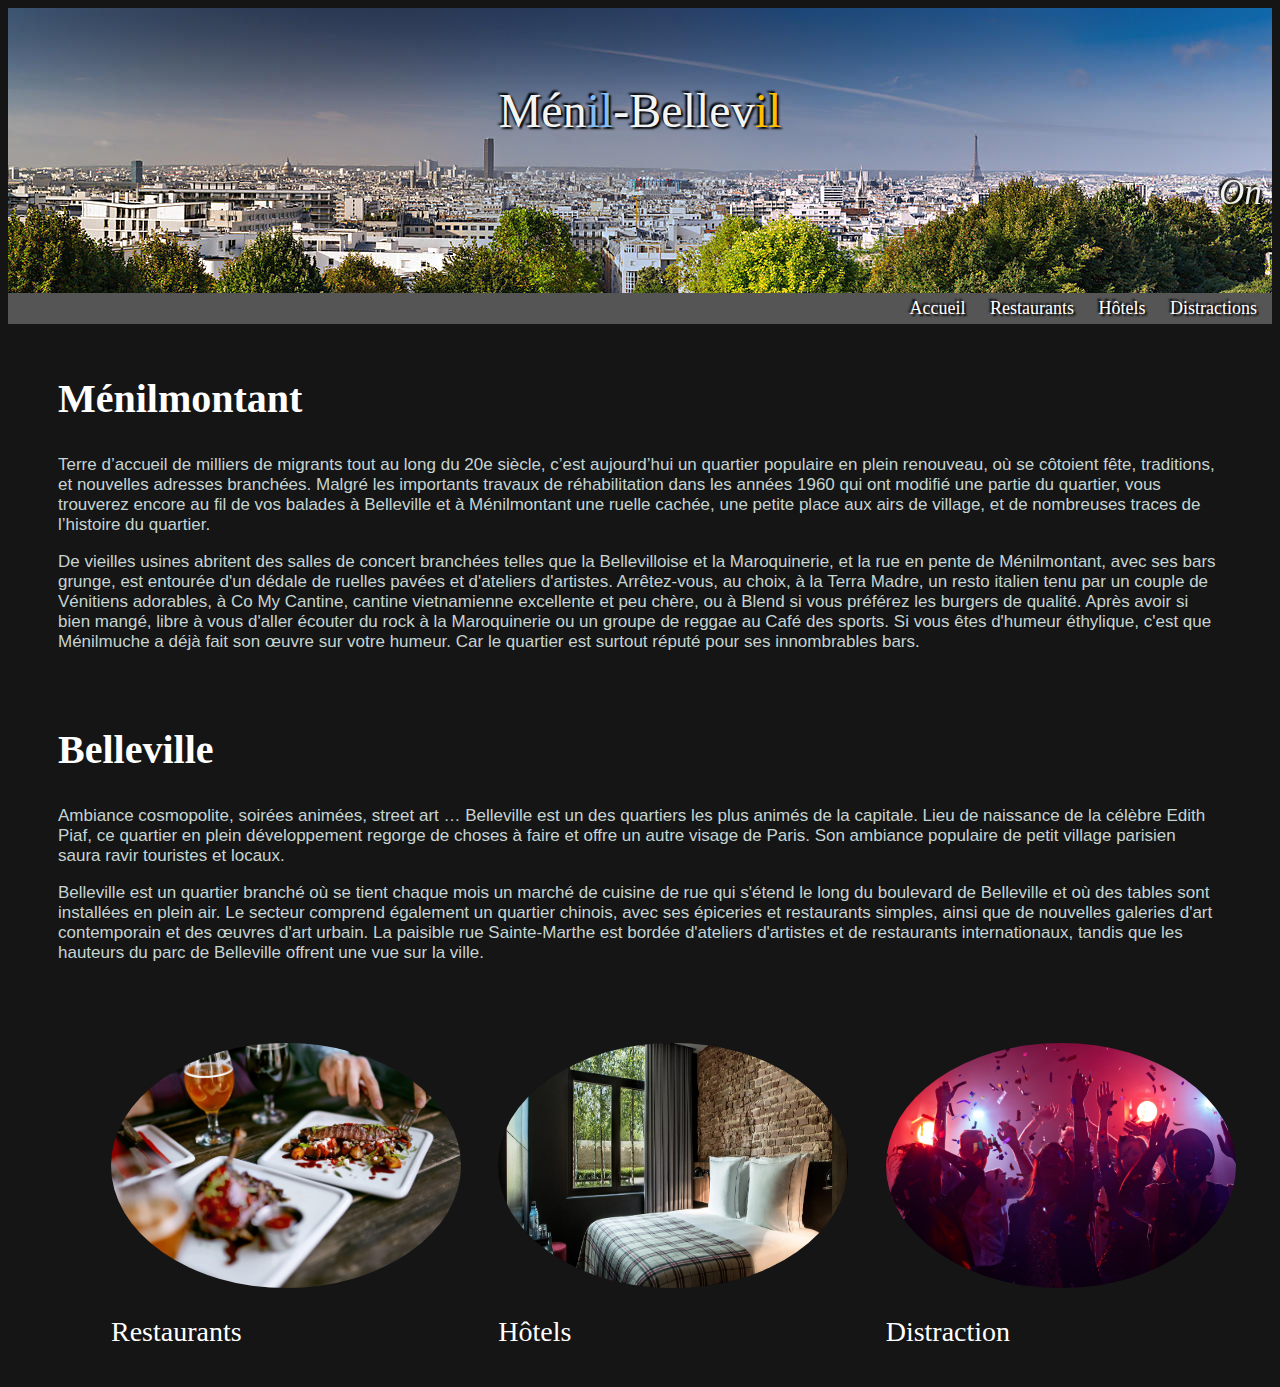
<file: Page_web/index.htm>
<html>

<head>
	<meta charset="utf-8"/>
	<title>Où se rendre sur ménilmontant et belleville</title>
	<link rel="stylesheet" type="text/css" title="design" href="../CSS/design.css" />
</head>


<body>
		<!--En-tête de page-->

	<header>
		<div style="background-image: url('../Image/belv.jpg')">
			<br>
				<p><font size="+4">Mén<font color="#81BEF7">il</font>-Bellev<font color="#FFBF00">il</font></font></p>
		   		<marquee><i><font face="rockwell">On vous souhaite la bienvenue sur le meilleur guide de Ménilmontant et Belleville!</font></i></marquee>

		   		<br><br><br>

		<!--Le Menu Principal-->

     		<font size="+1"> 

				<ul class="nav"><!--
	-->			
					<li><a href="index.html"><font color=white>Accueil</font></a></li><!--
	-->
					<li><a href="resto.html" ><font color=white>Restaurants</font></a></li><!--
	-->
	            	<li><a href="hotel.html"><font color=white>Hôtels</font></a></li><!--
	-->
	            	<li><a href="distraction.html"><font color=white>Distractions</font></a></li><!--
	-->	
				</ul>
			</font>
 		</div>
	</header>

 	<br>

 		<!--Contenu de la page-->

 	<h2>Ménilmontant</h2>

 	<h4>
 	    <p>Terre d’accueil de milliers de migrants tout au long du 20e siècle, c’est aujourd’hui un quartier populaire en plein renouveau, où se côtoient fête, traditions, et nouvelles adresses branchées. Malgré les importants travaux de réhabilitation dans les années 1960 qui ont modifié une partie du quartier, vous trouverez encore au fil de vos balades à Belleville et à Ménilmontant une ruelle cachée, une petite place aux airs de village, et de nombreuses traces de l’histoire du quartier.</p>
 	    <p>De vieilles usines abritent des salles de concert branchées telles que la Bellevilloise et la Maroquinerie, et la rue en pente de Ménilmontant, avec ses bars grunge, est entourée d'un dédale de ruelles pavées et d'ateliers d'artistes. Arrêtez-vous, au choix, à la Terra Madre, un resto italien tenu par un couple de Vénitiens adorables, à Co My Cantine, cantine vietnamienne excellente et peu chère, ou à Blend si vous préférez les burgers de qualité. Après avoir si bien mangé, libre à vous d'aller écouter du rock à la Maroquinerie ou un groupe de reggae au Café des sports. Si vous êtes d'humeur éthylique, c'est que Ménilmuche a déjà fait son œuvre sur votre humeur. Car le quartier est surtout réputé pour ses innombrables bars.</p>
 	</h4>

 	<br>

 	<h2>Belleville</h2>

 	<h4>
 	    <p>Ambiance cosmopolite, soirées animées, street art … Belleville est un des quartiers les plus animés de la capitale. Lieu de naissance de la célèbre Edith Piaf, ce quartier en plein développement regorge de choses à faire et offre un autre visage de Paris. Son ambiance populaire de petit village parisien saura ravir touristes et locaux.</p>
 	    <p>Belleville est un quartier branché où se tient chaque mois un marché de cuisine de rue qui s'étend le long du boulevard de Belleville et où des tables sont installées en plein air. Le secteur comprend également un quartier chinois, avec ses épiceries et restaurants simples, ainsi que de nouvelles galeries d'art contemporain et des œuvres d'art urbain. La paisible rue Sainte-Marthe est bordée d'ateliers d'artistes et de restaurants internationaux, tandis que les hauteurs du parc de Belleville offrent une vue sur la ville.</p>
 	</h4>

    <br><br><br>

 	    <!--Menu principal avec les images-->
 	
	<table class="tabl_accueil" >

		<tr>

			<td>   
				<a href="resto.html" ><img src="../Image/resto.jpg"  title="les restaurants pour se régaler"/><br><h3>Restaurants</h3></a>
            </td>	

			<td >
				<a href="hotel.html" ><img src="../Image/hotel.jpg"  title="les hôtels pour bien dormir"/><br><h3>Hôtels</h3></a>
            </td>	

			<td>
				<a href="distraction.html" ><img src="../Image/discot.jpeg"  title="les lieux de distraction pour s'amuser" /><br><h3>Distraction</h3></a>
			</td>

		</tr>

	</table>


</body>

</html>
</file>
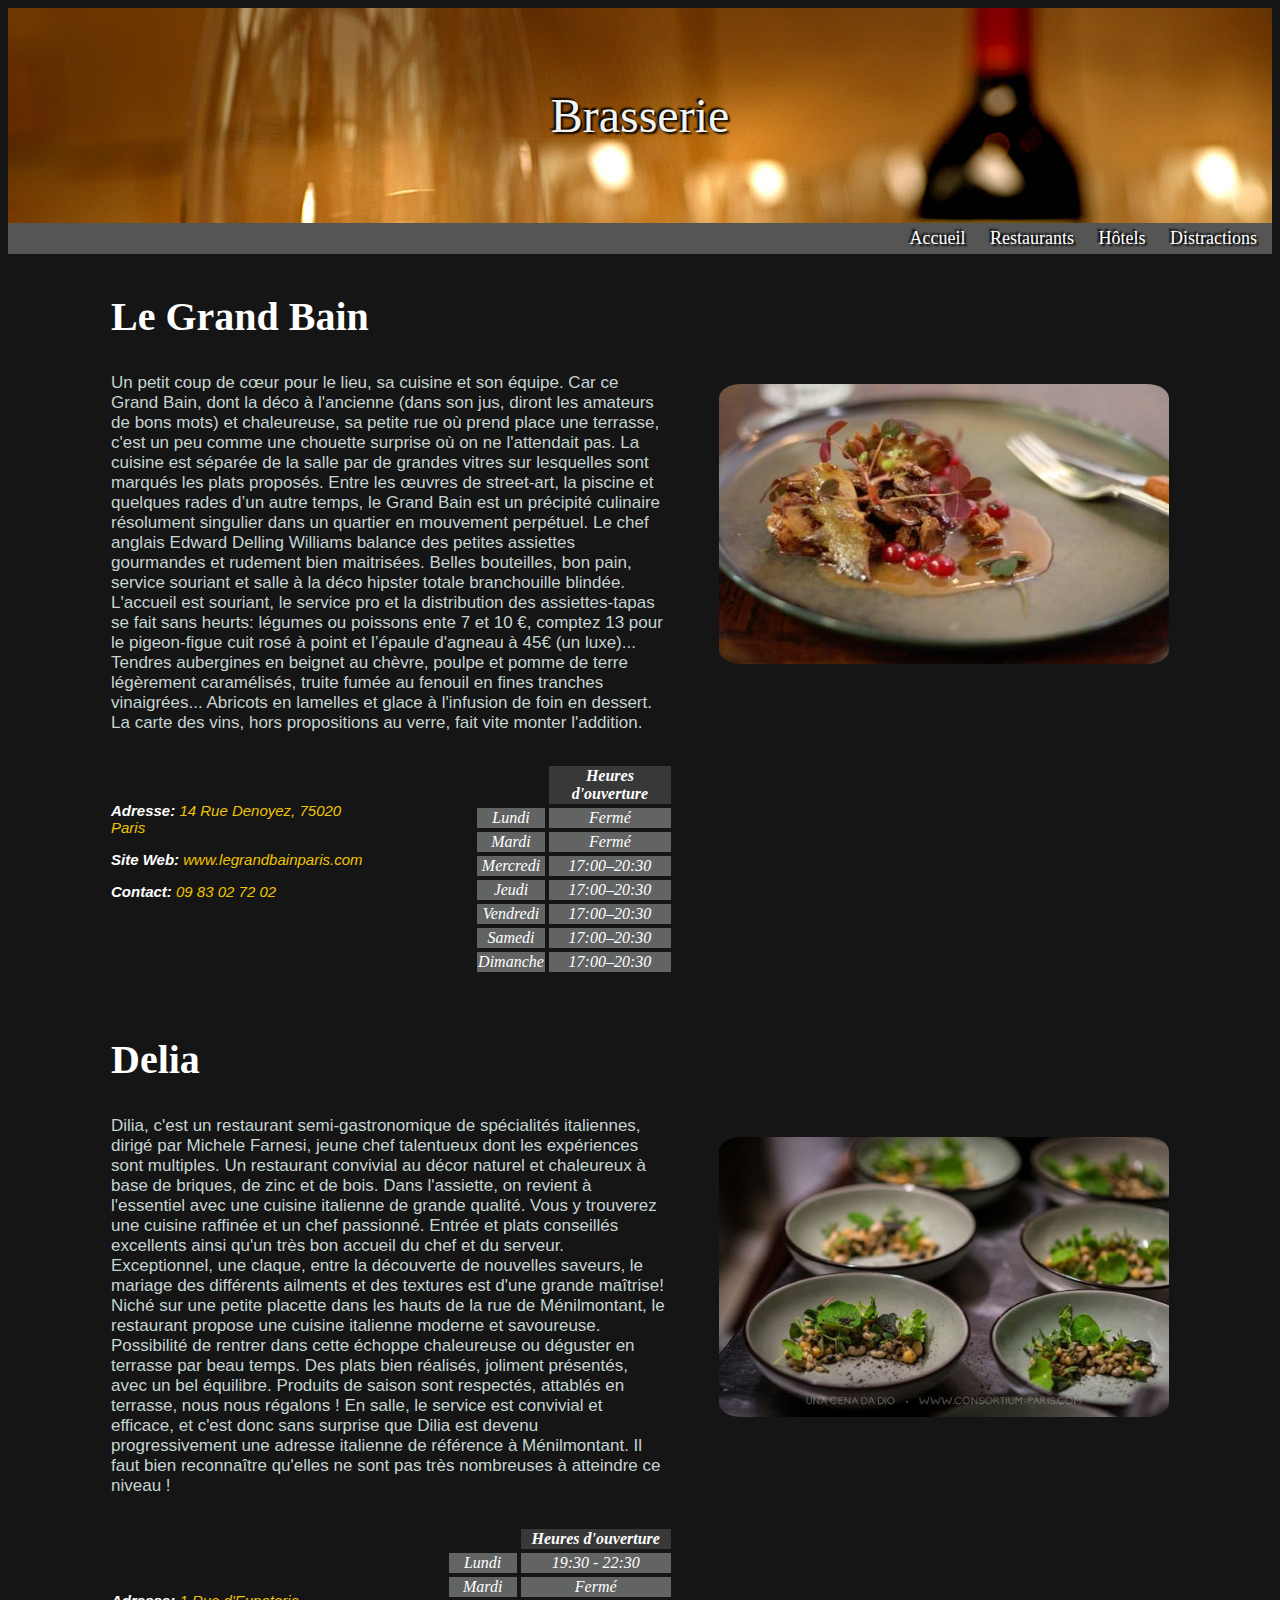
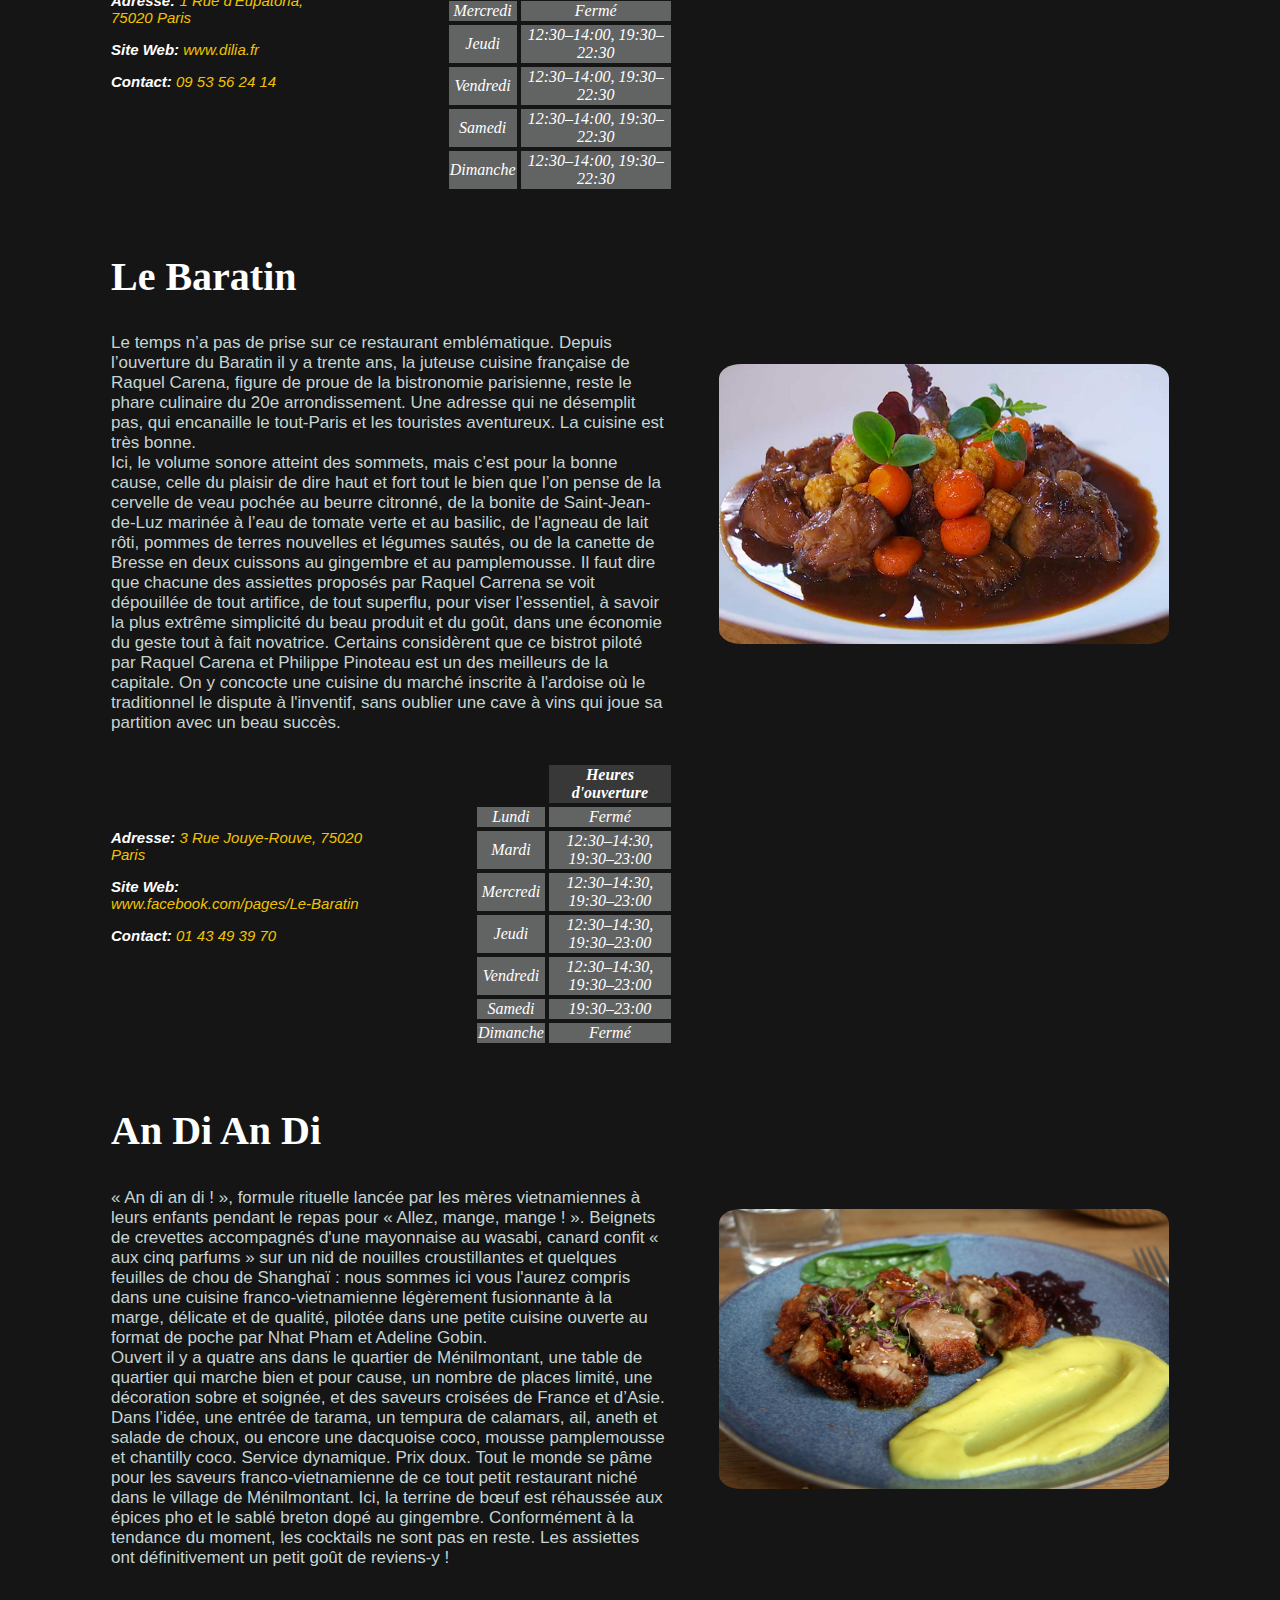
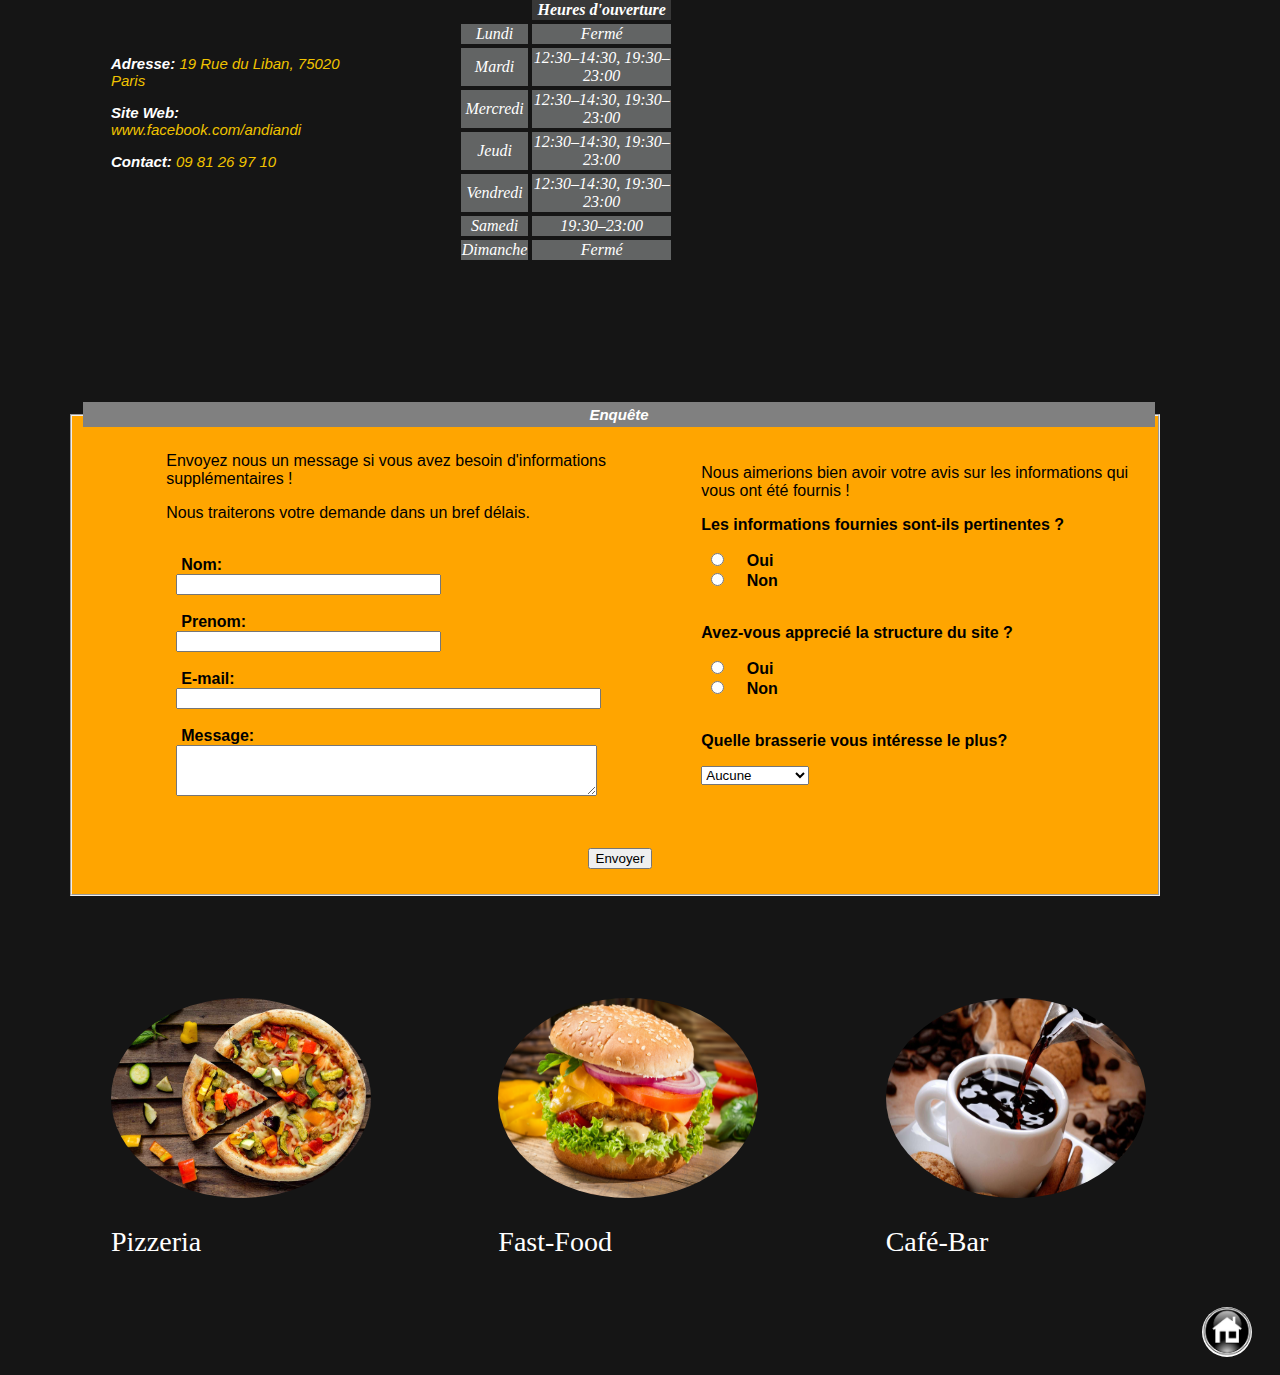
<file: Page_web/brasserie.html>
<html>
	<head>
		<meta charset="utf-8"/>
		<title>les restaurants pour se régaler</title>
		<link rel="stylesheet" type="text/css" title="design" href="../CSS/design.css" />
    <head>

	<body>

		<!--En tête de page-->

		<header>
			<div style="background-image: url('../Image/brasserie.jpg');">
				<br><br>
				<font size="+4" face="ravie">Brasserie</font>

				<br><br><br>
			
		<!--Menu Principal-->

				<font size="+1"> 

					<ul class="nav"><!--
	-->					<li><a href="index.htm"><font color=white>Accueil</font></a></li><!--
	-->
						<li><a href="resto.html" ><font color=white>Restaurants</font></a></li><!--
	-->
	           			 <li><a href="hotel.html"><font color=white>Hôtels</font></a></li><!--
	-->
	            		<li><a href="distraction.html"><font color=white>Distractions</font></a></li><!--
	-->	
					</ul>

				</font>
			</div>
		</header>
		
		<br><br>

		<!--Contenu de la page-->

		<table class="tabl_lieu">

			<tr>
				<td>

		<!--Contenu texte à gauche-->

				<h2>Le Grand Bain</h2>

				<h4>
					<p>Un petit coup de cœur pour le lieu, sa cuisine et son équipe. Car ce Grand Bain, dont la déco à l'ancienne (dans son jus, diront les amateurs de bons mots) et chaleureuse, sa petite rue où prend place une terrasse, c'est un peu comme une chouette surprise où on ne l'attendait pas. La cuisine est séparée de la salle par de grandes vitres sur lesquelles sont marqués les plats proposés. Entre les œuvres de street-art, la piscine et quelques rades d’un autre temps, le Grand Bain est un précipité culinaire résolument singulier dans un quartier en mouvement perpétuel. Le chef anglais Edward Delling Williams balance des petites assiettes gourmandes et rudement bien maitrisées. Belles bouteilles, bon pain, service souriant et salle à la déco hipster totale branchouille blindée. <br>L'accueil est souriant, le service pro et la distribution des assiettes-tapas se fait sans heurts: légumes ou poissons ente 7 et 10 €, comptez 13 pour le pigeon-figue cuit rosé à point et l’épaule d'agneau à 45€ (un luxe)... Tendres aubergines en beignet au chèvre, poulpe et pomme de terre légèrement caramélisés, truite fumée au fenouil en fines tranches vinaigrées... Abricots en lamelles et glace à l'infusion de foin en dessert. La carte des vins, hors propositions au verre, fait vite monter l'addition.</p>
				</h4>

				</td>

				<td>
		<!--Image (allant avec le lieu) à droite-->
					<img src="../Image/bain.jpg">
				</td>

			</tr>

		</table>

		<!--Cordonnées du lieu-->

		<table class="tabl_lieu2">
			<tr>
				<td>
					<h6>
						<p><b>Adresse: </b>
							<a href="https://www.google.fr/maps/place/Le+Grand+Bain/@48.871651,2.378566,15z/data=!4m5!3m4!1s0x0:0xb2912581f39bf13b!8m2!3d48.871651!4d2.378566">
								<font color="#F0C300">14 Rue Denoyez, 75020 Paris</font>
							</a>
						</p>

						<p><b>Site Web: </b>
							<a href="http://www.legrandbainparis.com/fr/">
								<font color="#F0C300">www.legrandbainparis.com</font></a></p>
						<p><b>Contact: </b>
								<font color="#F0C300">09 83 02 72 02</font></p>
						</h6>
				<td>
			
				<td>

		<!--tableau heures d'ouverture-->

					<table  class="tabl_horaire">
						<th>
							<td style="background-color: #383838;">
								<b>Heures d'ouverture</b>
							</td>
						</th>

						<tr>
							<td>Lundi</td>
							<td>Fermé</td>
						</tr>
						<tr>
							<td>Mardi</td>
							<td>Fermé</td>
						</tr>
						<tr>
							<td>Mercredi</td>
							<td>17:00–20:30</td>
						</tr>
						<tr>
							<td>Jeudi</td>
							<td>17:00–20:30</td>
						</tr>
						<tr>
							<td>Vendredi</td>
							<td>17:00–20:30</td>
						</tr>
						<tr>
							<td>Samedi</td>
							<td>17:00–20:30</td>
						</tr>
						<tr>
							<td>Dimanche</td>
							<td>17:00–20:30</td>
						</tr>
					</table>	
				</td>
			</tr>
		</table>

		<br><br><br>

		<!--Contenu texte à gauche-->

		<table class="tabl_lieu">
			<tr>
				<td>

		<h2>Delia</h2>
		<h4><p>Dilia, c'est un restaurant semi-gastronomique de spécialités italiennes, dirigé par Michele Farnesi, jeune chef talentueux dont les expériences sont multiples. Un restaurant convivial au décor naturel et chaleureux à base de briques, de zinc et de bois. Dans l'assiette, on revient à l'essentiel avec une cuisine italienne de grande qualité. Vous y trouverez une cuisine raffinée et un chef passionné. Entrée et plats conseillés excellents ainsi qu'un très bon accueil du chef et du serveur. Exceptionnel, une claque, entre la découverte de nouvelles saveurs, le mariage des différents ailments et des textures est d'une grande maîtrise! <br>Niché sur une petite placette dans les hauts de la rue de Ménilmontant, le restaurant propose une cuisine italienne moderne et savoureuse. Possibilité de rentrer dans cette échoppe chaleureuse ou déguster en terrasse par beau temps. Des plats bien réalisés, joliment présentés, avec un bel équilibre. Produits de saison sont respectés, attablés en terrasse, nous nous régalons ! En salle, le service est convivial et efficace, et c'est donc sans surprise que Dilia est devenu progressivement une adresse italienne de référence à Ménilmontant. Il faut bien reconnaître qu'elles ne sont pas très nombreuses à atteindre ce niveau !</p></h4>

				</td>
				<td>
		<!--Image (allant avec le lieu) à droite-->
					<img src="../Image/delia.jpg"></td>
			</tr>
		</table>

		<!--Cordonnées du lieu-->

		<table class="tabl_lieu2">
			<tr>
					<td>
						<h6>
						<b><p>Adresse: </b><a href="https://www.google.fr/maps/place/Dilia/@48.8686439,2.3862279,15z/data=!4m5!3m4!1s0x0:0xb87672eabf593398!8m2!3d48.8686439!4d2.3862279"><font color="#F0C300">1 Rue d'Eupatoria, 75020 Paris</font></a></p>
						<b><p>Site Web: </b><a href="http://www.dilia.fr/"><font color="#F0C300">www.dilia.fr</font></a></p>
						<b><p>Contact: </b><font color="#F0C300"> 09 53 56 24 14</font></p>
						</h6>
					<td>
			
					<td>

		<!--tableau heures d'ouverture-->

						<table  class="tabl_horaire">
							<th>
								<td style="background-color: #383838;"><b>Heures d'ouverture</font></td>
							</th>
							<tr>
								<td>Lundi</td>
								<td>19:30 - 22:30</td>
							</tr>
							<tr>
								<td>Mardi</td>
								<td>Fermé</td>
							</tr>
							<tr>
								<td>Mercredi</td>
								<td>Fermé</td>
							</tr>
							<tr>
								<td>Jeudi</td>
								<td>12:30–14:00, 19:30–22:30</td>
							</tr>
							<tr>
								<td>Vendredi</td>
								<td>12:30–14:00, 19:30–22:30</td>
							</tr>
							<tr>
								<td>Samedi</td>
								<td>12:30–14:00, 19:30–22:30</td>
							</tr>
							<tr>
								<td>Dimanche</td>
								<td>12:30–14:00, 19:30–22:30</td>
							</tr>
						</table>	
					</td>
			</tr>
		</table>


		<br><br><br>

		<!--Contenu texte à gauche-->

		<table class="tabl_lieu">
			<tr>
				<td>

		<h2>Le Baratin</h2>
		<h4><p>Le temps n’a pas de prise sur ce restaurant emblématique. Depuis l’ouverture du Baratin il y a trente ans, la juteuse cuisine française de Raquel Carena, figure de proue de la bistronomie parisienne, reste le phare culinaire du 20e arrondissement. Une adresse qui ne désemplit pas, qui encanaille le tout-Paris et les touristes aventureux. La cuisine est très bonne. <br>Ici, le volume sonore atteint des sommets, mais c’est pour la bonne cause, celle du plaisir de dire haut et fort tout le bien que l’on pense de la cervelle de veau pochée au beurre citronné, de la bonite de Saint-Jean-de-Luz marinée à l’eau de tomate verte et au basilic, de l'agneau de lait rôti, pommes de terres nouvelles et légumes sautés, ou de la canette de Bresse en deux cuissons au gingembre et au pamplemousse. Il faut dire que chacune des assiettes proposés par Raquel Carrena se voit dépouillée de tout artifice, de tout superflu, pour viser l’essentiel, à savoir la plus extrême simplicité du beau produit et du goût, dans une économie du geste tout à fait novatrice. Certains considèrent que ce bistrot piloté par Raquel Carena et Philippe Pinoteau est un des meilleurs de la capitale. On y concocte une cuisine du marché inscrite à l'ardoise où le traditionnel le dispute à l'inventif, sans oublier une cave à vins qui joue sa partition avec un beau succès.</p></h4>

				</td>
				<td>
		<!--Image (allant avec le lieu) à droite-->
					<img src="../Image/baratin.jpg"></td>
			</tr>
		</table>

		<!--Cordonnées du lieu-->

		<table class="tabl_lieu2">
			<tr>
					<td>
						<h6>
						<b><p>Adresse: </b><a href="https://www.google.fr/search?sxsrf=ALeKk00HecVe5_T0o2L3NBzcBorBnGoteQ:1606587950007&source=hp&ei=KJbCX7SVIc2IabGBr8AL&q=le%20baratin%20restaurant&oq=le+barat&gs_lcp=[base64]&sclient=psy-ab&tbs=lf:1,lf_ui:9&tbm=lcl&rflfq=1&num=10&rldimm=5887751861485103404&lqi=ChVsZSBiYXJhdGluIHJlc3RhdXJhbnRaLgoVbGUgYmFyYXRpbiByZXN0YXVyYW50IhVsZSBiYXJhdGluIHJlc3RhdXJhbnQ&phdesc=hNZZeTLB28M&ved=2ahUKEwiAm73A7qXtAhWFyYUKHRJdAdAQvS4wBnoECAIQOw&rlst=f"><font color="#F0C300">3 Rue Jouye-Rouve, 75020 Paris</font></a></p>
						<b><p>Site Web: </b><a href="https://www.facebook.com/pages/Le-Baratin/118462868221588"><font color="#F0C300">www.facebook.com/pages/Le-Baratin</font></a></p>
						<b><p>Contact: </b><font color="#F0C300">01 43 49 39 70</font></p>
						</h6>
					<td>
			
					<td>

		<!--tableau heures d'ouverture-->

						<table  class="tabl_horaire">
							<th>
								<td style="background-color: #383838;"><b>Heures d'ouverture</font></td>
							</th>
							<tr>
								<td>Lundi</td>
								<td>Fermé</td>
							</tr>
							<tr>
								<td>Mardi</td>
								<td>12:30–14:30, 19:30–23:00</td>
							</tr>
							<tr>
								<td>Mercredi</td>
								<td>12:30–14:30, 19:30–23:00</td>
							</tr>
							<tr>
								<td>Jeudi</td>
								<td>12:30–14:30, 19:30–23:00</td>
							</tr>
							<tr>
								<td>Vendredi</td>
								<td>12:30–14:30, 19:30–23:00</td>
							</tr>
							<tr>
								<td>Samedi</td>
								<td>19:30–23:00</td>
							</tr>
							<tr>
								<td>Dimanche</td>
								<td>Fermé</td>
							</tr>
						</table>	
					</td>
			</tr>
		</table>

		<br><br><br>

		<!--Contenu texte à gauche-->

	<table class="tabl_lieu">
			<tr>
				<td>

		<h2>An Di An Di</h2>
		<h4><p>« An di an di ! », formule rituelle lancée par les mères vietnamiennes à leurs enfants pendant le repas pour « Allez, mange, mange ! ». Beignets de crevettes accompagnés d'une mayonnaise au wasabi, canard confit « aux cinq parfums » sur un nid de nouilles croustillantes et quelques feuilles de chou de Shanghaï : nous sommes ici vous l'aurez compris dans une cuisine franco-vietnamienne légèrement fusionnante à la marge, délicate et de qualité, pilotée dans une petite cuisine ouverte au format de poche par Nhat Pham et Adeline Gobin.<br>Ouvert il y a quatre ans dans le quartier de Ménilmontant, une table de quartier qui marche bien et pour cause, un nombre de places limité, une décoration sobre et soignée, et des saveurs croisées de France et d’Asie. Dans l’idée, une entrée de tarama, un tempura de calamars, ail, aneth et salade de choux, ou encore une dacquoise coco, mousse pamplemousse et chantilly coco. Service dynamique. Prix doux. Tout le monde se pâme pour les saveurs franco-vietnamienne de ce tout petit restaurant niché dans le village de Ménilmontant. Ici, la terrine de bœuf est réhaussée aux épices pho et le sablé breton dopé au gingembre. Conformément à la tendance du moment, les cocktails ne sont pas en reste.  Les assiettes ont définitivement un petit goût de reviens-y !</p></h4>

				</td>
				<td>
		<!--Image (allant avec le lieu) à droite-->
					<img src="../Image/andi.jpg"></td>
			</tr>
		</table>

		<!--Cordonnées du lieu-->

		<table class="tabl_lieu2">
			<tr>
					<td>
						<h6>
						<b><p>Adresse: </b><a href="https://www.google.fr/maps/place/An+Di+An+Di/@48.8686741,2.3853775,15z/data=!4m2!3m1!1s0x0:0xab3f50de5d42e76?sa=X&ved=2ahUKEwjSwJ7W-KXtAhW18uAKHUZ2ACAQ_BIwCnoECBEQBQ"><font color="#F0C300">19 Rue du Liban, 75020 Paris</font></a></p>
						<b><p>Site Web: </b><a href="https://www.facebook.com/andiandi.restaurant/"><font color="#F0C300">www.facebook.com/andiandi</font></a></p>
						<b><p>Contact: </b><font color="#F0C300">09 81 26 97 10</font></p>
						</h6>
					<td>
			
					<td>

		<!--tableau heures d'ouverture-->

						<table  class="tabl_horaire">
							<th>
								<td style="background-color: #383838;"><b>Heures d'ouverture</font></td>
							</th>
							<tr>
								<td>Lundi</td>
								<td>Fermé</td>
							</tr>
							<tr>
								<td>Mardi</td>
								<td>12:30–14:30, 19:30–23:00</td>
							</tr>
							<tr>
								<td>Mercredi</td>
								<td>12:30–14:30, 19:30–23:00</td>
							</tr>
							<tr>
								<td>Jeudi</td>
								<td>12:30–14:30, 19:30–23:00</td>
							</tr>
							<tr>
								<td>Vendredi</td>
								<td>12:30–14:30, 19:30–23:00</td>
							</tr>
							<tr>
								<td>Samedi</td>
								<td>19:30–23:00</td>
							</tr>
							<tr>
								<td>Dimanche</td>
								<td>Fermé</td>
							</tr>
							
						</table>	
					</td>
			</tr>
		</table>


		<br><br><br><br><br>

		<!--formulaire enquête-->

		
   					 <h6>
						<form name="formulaire" action="mailto:alphabalde0102@gmail.com" method="POST"  enctype="text/plain">
							<fieldset>

								<legend>Enquête</legend><br>

								<table class="tabl_formu">
									<tr>
										<td>
											<p>Envoyez nous un message si vous avez besoin d'informations supplémentaires !</p>
											<p>Nous traiterons votre demande dans un bref délais.</p><br>
			
											<section>
												<label for="nom">Nom:</label><div>
												<input type="text" name="nom" size="30">
											</section>

											<br>
			
											<section> 
												<label for="prenom">Prenom:</label><div>
												<input type="text" name="prenom" size="30" >
											</section>

											<br>
								
											<section> 
												<label for="email">E-mail:</label><div>
												<input type="text" name="email" size="50">
											</section>

											<br>
					
											<section> 
												<label for="message">Message:</label><div>
												<textarea type="text" name="message" rows="3" cols="50" size="500"></textarea> 
											</section>
				
										</td>

										<td>

											<p>Nous aimerions bien avoir votre avis sur les informations qui vous ont été fournis !</p>

				  							<section>
		       									<p><b>Les informations fournies sont-ils pertinentes ?</b></p>
		        								<input type="radio" name="pertinence" value="oui">
		        								<label for="oui">Oui</label>
		     								</section>
		     								
		     				 				<section>
		     	 								<input type="radio" name="pertinence"  value="non">
		       									<label for="non">Non</label>
		       								</section>
		     	 
		       								<br>

		       								<section>
		       									<p><b>Avez-vous apprecié la structure du site ?</b></p>
		        								<input type="radio" name="structure" value="oui">
		        								<label for="oui">Oui</label>
		     								</section>
		     								
		     							    <section>
		     	 								<input type="radio" name="structure"  value="non">
		       		 							<label for="non">Non</label>
		       								</section>
		       								<br>
		       	
		          							<p><b>Quelle brasserie vous intéresse le plus?</b></p>

		          							<select>
		          								<option>Aucune</option>
		          								<option>Le Grand Bain</option>
		          								<option>Delia</option>
		          								<option>Le Baratin</option>
		          								<option>An Di An Di</option>
		          							</select>
        	
     	 								</td>
     	 							</tr>
     	 						</table>
											<br><br>
											<p align="center"><input type="submit" value="Envoyer"></p>

							</fieldset>

						</form>

					</h6>

		<br><br><br>

		<!--Menu Restaurant avec les images-->

		<table class="tabl_resto">

			<tr>

		 		<td>
					<a href="Pizzeria.html"><img src="../Image/pizzeria.jpg" /><br><h3>Pizzeria</h3></a>
				</td>

				<td>
					<a href="fastfood.html"><img src="../Image/food.jpg" /><br><h3>Fast-Food</h3></a>
				</td>
	
				<td >
					<a href="cafe.html"><img src="../Image/cafes.jpg"/><br><h3>Café-Bar</h3></a>	
		 		</td>
		 		
			</tr>

		</table>

		<br>

		<!--Pied de page "Accueil"--->
				
				<footer><a href="index.htm"><img src="../Image/accueil.jpg"/></a></footer>
	</body>
</html>
</file>
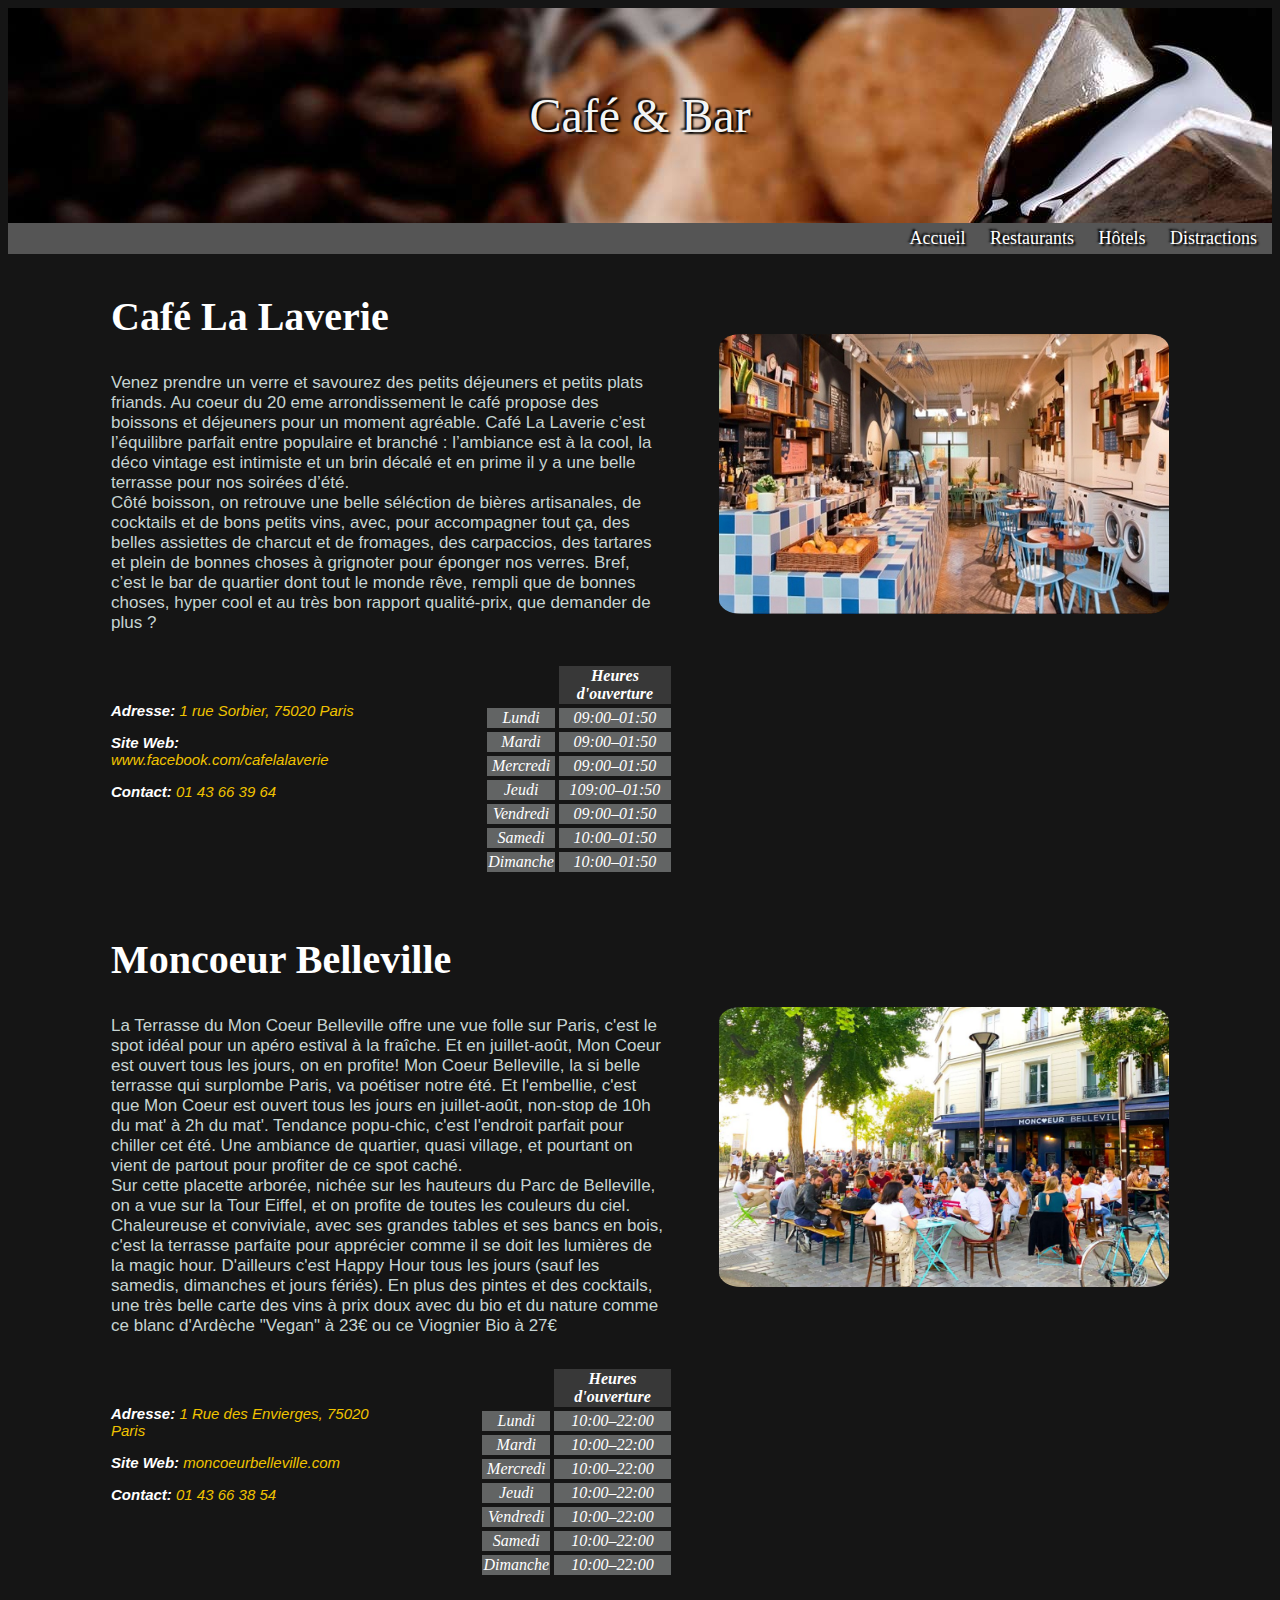
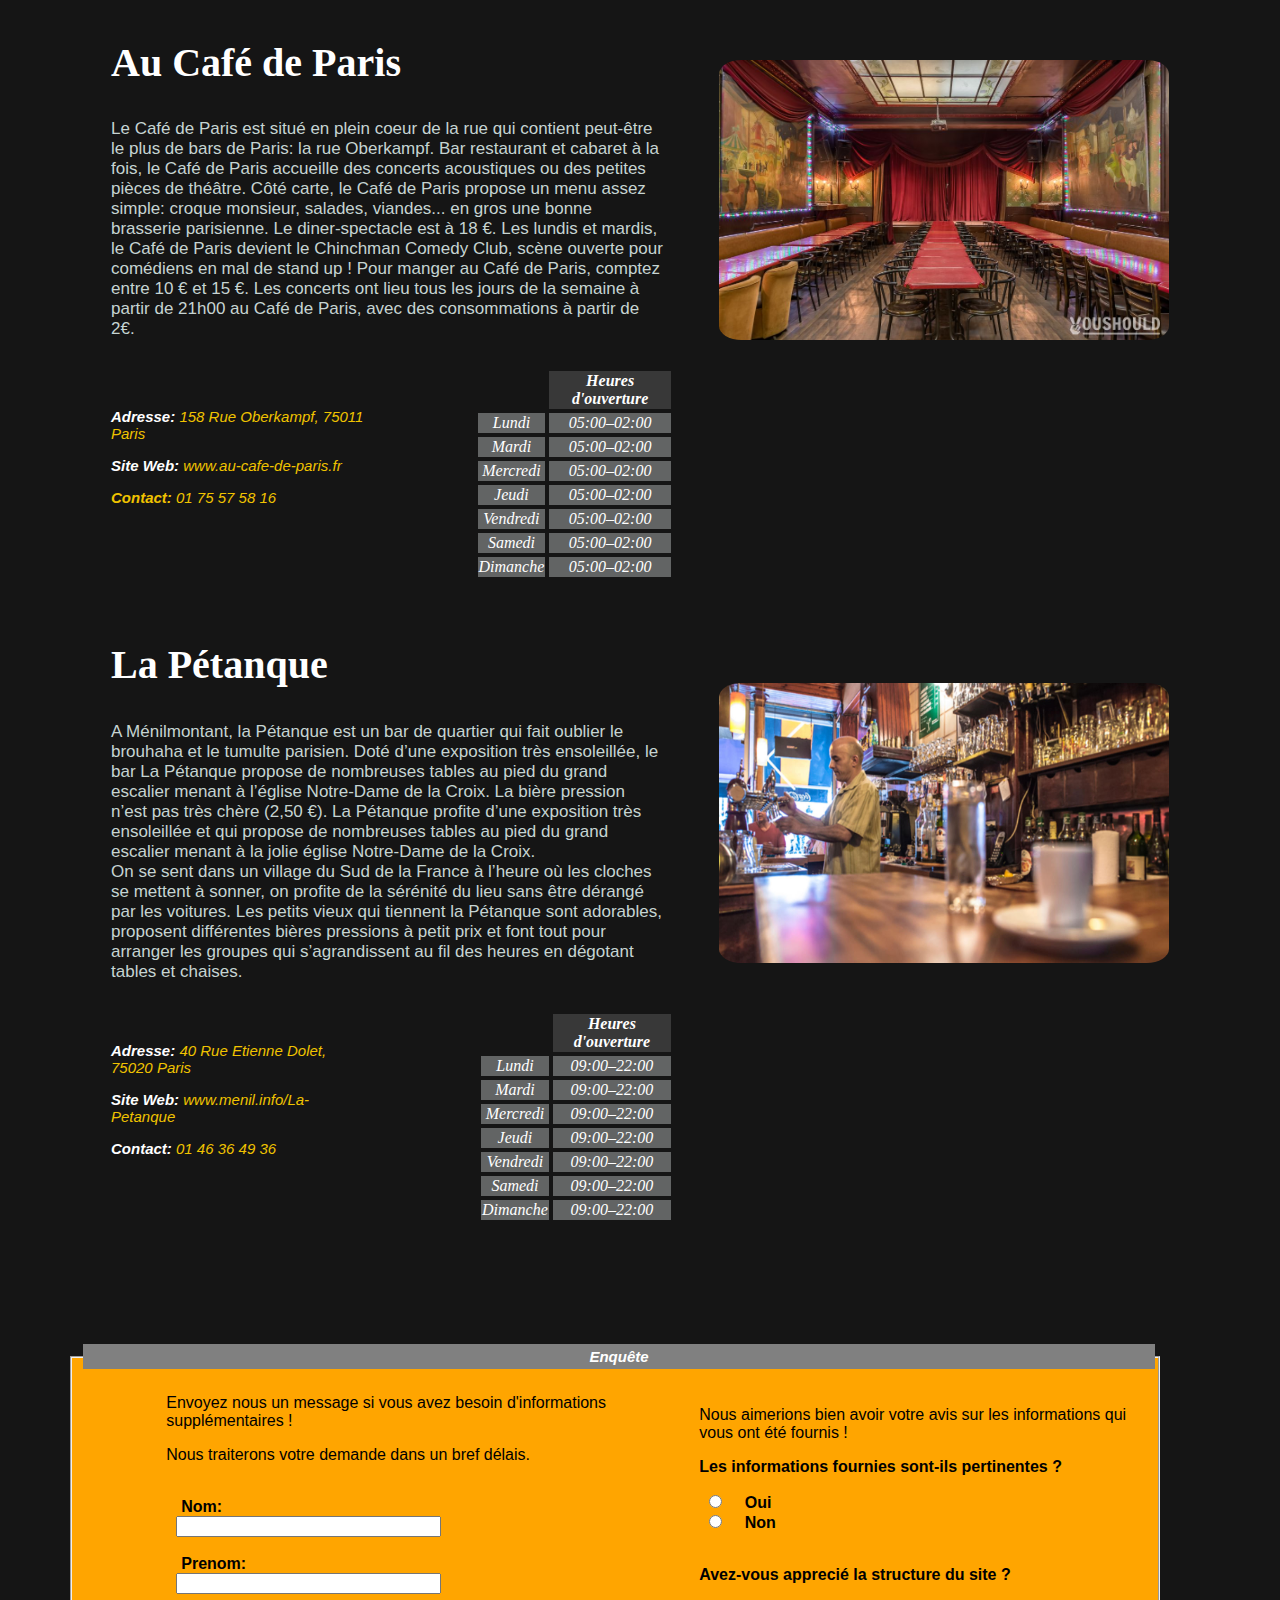
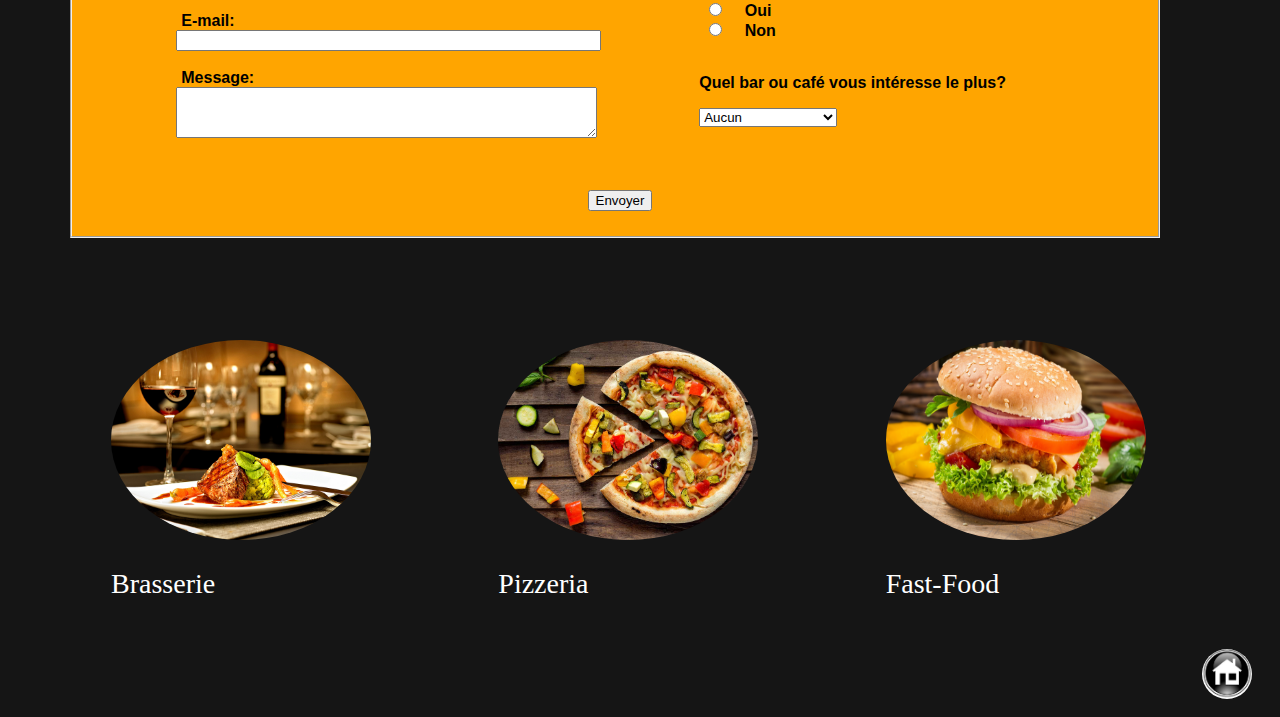
<file: Page_web/cafe.html>
<html>
	<head><meta charset="utf-8"/>
		<title>les restaurants pour se régaler</title>
			<link rel="stylesheet" type="text/css" title="design" href="../CSS/design.css" />
    <head>

	<body>
		<header><div style="background-image: url('../Image/cafes.jpg');">
			<br><br><font size="+4" face="ravie">Café & Bar</font>

			<br><br><br>
			
			<font size="+1"> 

				<ul class="nav"><!--
	-->			<li><a href="index.htm"><font color=white>Accueil</font></a></li><!--
	-->
				<li><a href="resto.html" ><font color=white>Restaurants</font></a></li><!--
	-->
	            <li><a href="hotel.html"><font color=white>Hôtels</font></a></li><!--
	-->
	            <li><a href="distraction.html"><font color=white>Distractions</font></a></li><!--
	-->	
				</ul>
			</font>
		</header>
		
		<br><br>


		<table class="tabl_lieu">
			<tr>
				<td>

		<h2>Café La Laverie</h2>
		<h4><p>Venez prendre un verre et savourez des petits déjeuners et petits plats friands. Au coeur du 20 eme arrondissement le café propose des boissons et déjeuners pour un moment agréable. Café La Laverie c’est l’équilibre parfait entre populaire et branché : l’ambiance est à la cool, la déco vintage est intimiste et un brin décalé et en prime il y a une belle terrasse pour nos soirées d’été.<br> Côté boisson, on retrouve une belle séléction de bières artisanales, de cocktails et de bons petits vins, avec, pour accompagner tout ça, des belles assiettes de charcut et de fromages, des carpaccios, des tartares et plein de bonnes choses à grignoter pour éponger nos verres. Bref, c’est le bar de quartier dont tout le monde rêve, rempli que de bonnes choses, hyper cool et au très bon rapport qualité-prix, que demander de plus ?</p></h4>

				</td>
				<td><img src="../Image/laverie.jpg"></td>
			</tr>
		</table>

		<table class="tabl_lieu2">
			<tr>
					<td>
						<h6>
						<b><p>Adresse: </b><a href="https://www.google.fr/maps/place/Caf%C3%A9+La+Laverie/@48.8686813,2.3900648,15z/data=!4m5!3m4!1s0x0:0xc6acabfaf03173ff!8m2!3d48.8686813!4d2.3900648"><font color="#F0C300">1 rue Sorbier, 75020 Paris</font></a></p>
						<b><p>Site Web: </b><a href="https://www.facebook.com/cafelalaverie/"><font color="#F0C300">www.facebook.com/cafelalaverie</font></a></p>
						<b><p>Contact: </b><font color="#F0C300">01 43 66 39 64</font></p>
						</h6>
					<td>
			
					<td>
						<table  class="tabl_horaire">
							<th>
								<td style="background-color: #383838;"><b>Heures d'ouverture</font></td>
							</th>
							<tr>
								<td>Lundi</td>
								<td>09:00–01:50</td>
							</tr>
							<tr>
								<td>Mardi</td>
								<td>09:00–01:50</td>
							</tr>
							<tr>
								<td>Mercredi</td>
								<td>09:00–01:50</td>
							</tr>
							<tr>
								<td>Jeudi</td>
								<td>109:00–01:50</td>
							</tr>
							<tr>
								<td>Vendredi</td>
								<td>09:00–01:50</td>
							</tr>
							<tr>
								<td>Samedi</td>
								<td>10:00–01:50</td>
							</tr>
							<tr>
								<td>Dimanche</td>
								<td>10:00–01:50</td>
							</tr>
						</table>	
					</td>
			</tr>
		</table>

		<br><br><br>



		

		<table class="tabl_lieu">
			<tr>
				<td>

		<h2>Moncoeur Belleville</h2>
		<h4><p>La Terrasse du Mon Coeur Belleville offre une vue folle sur Paris, c'est le spot idéal pour un apéro estival à la fraîche. Et en juillet-août, Mon Coeur est ouvert tous les jours, on en profite! Mon Coeur Belleville, la si belle terrasse qui surplombe Paris, va poétiser notre été. Et l'embellie, c'est que Mon Coeur est ouvert tous les jours en juillet-août, non-stop de 10h du mat' à 2h du mat'. Tendance popu-chic, c'est l'endroit parfait pour chiller cet été. Une ambiance de quartier, quasi village, et pourtant on vient de partout pour profiter de ce spot caché. <br>
		Sur cette placette arborée, nichée sur les hauteurs du Parc de Belleville, on a vue sur la Tour Eiffel, et on profite de toutes les couleurs du ciel. Chaleureuse et conviviale, avec ses grandes tables et ses bancs en bois, c'est la terrasse parfaite pour apprécier comme il se doit les lumières de la magic hour. D'ailleurs c'est Happy Hour tous les jours (sauf les samedis, dimanches et jours fériés). En plus des pintes et des cocktails, une très belle carte des vins à prix doux avec du bio et du nature comme ce blanc d'Ardèche "Vegan" à 23€ ou ce Viognier Bio à 27€</p></h4>

				</td>
				<td><img src="../Image/moncoeur.jpg"></td>
			</tr>
		</table>

		<table class="tabl_lieu2">
			<tr>
					<td>
						<h6>
						<b><p>Adresse: </b><a href="https://www.google.fr/maps/place/Moncoeur+Belleville/@48.8716439,2.3858482,15z/data=!4m5!3m4!1s0x0:0xcebaaf62b3a4cbe7!8m2!3d48.8716439!4d2.3858482?hl=fr"><font color="#F0C300">1 Rue des Envierges, 75020 Paris</font></a></p>
						<b><p>Site Web: </b><a href="https://moncoeurbelleville.com/"><font color="#F0C300">moncoeurbelleville.com</font></a></p>
						<b><p>Contact: </b><font color="#F0C300">01 43 66 38 54</font></p>
						</h6>
					<td>
			
					<td>
						<table  class="tabl_horaire">
							<th>
								<td style="background-color: #383838;"><b>Heures d'ouverture</font></td>
							</th>
							<tr>
								<td>Lundi</td>
								<td>10:00–22:00</td>
							</tr>
							<tr>
								<td>Mardi</td>
								<td>10:00–22:00</td>
							</tr>
							<tr>
								<td>Mercredi</td>
								<td>10:00–22:00</td>
							</tr>
							<tr>
								<td>Jeudi</td>
								<td>10:00–22:00</td>
							</tr>
							<tr>
								<td>Vendredi</td>
								<td>10:00–22:00</td>
							</tr>
							<tr>
								<td>Samedi</td>
								<td>10:00–22:00</td>
							</tr>
							<tr>
								<td>Dimanche</td>
								<td>10:00–22:00</td>
							</tr>
						</table>	
					</td>
			</tr>
		</table>

		<br><br><br>

		

	<table class="tabl_lieu">
			<tr>
				<td>

		<h2>Au Café de Paris</h2>
		<h4><p>Le Café de Paris est situé en plein coeur de la rue qui contient peut-être le plus de bars de Paris: la rue Oberkampf. Bar restaurant et cabaret à la fois, le Café de Paris accueille des concerts acoustiques ou des petites pièces de théâtre. Côté carte, le Café de Paris propose un menu assez simple: croque monsieur, salades, viandes... en gros une bonne brasserie parisienne. Le diner-spectacle est à 18 €. Les lundis et mardis, le Café de Paris devient le Chinchman Comedy Club, scène ouverte pour comédiens en mal de stand up ! Pour manger au Café de Paris, comptez entre 10 € et 15 €. Les concerts ont lieu tous les jours de la semaine à partir de 21h00 au Café de Paris, avec des consommations à partir de 2€.</p></h4>

				</td>
				<td><img src="../Image/aucafe.jpg"></td>
			</tr>
		</table>

		<table class="tabl_lieu2">
			<tr>
					<td>
						<h6>
						<b><p>Adresse: </b><a href="https://www.google.fr/maps/place/Au+Caf%C3%A9+de+Paris/@48.8667648,2.3822643,15z/data=!4m5!3m4!1s0x0:0xf3b98f9a2a8c5be8!8m2!3d48.8667648!4d2.3822643?hl=fr"><font color="#F0C300">158 Rue Oberkampf, 75011 Paris</font></a></p>
						<b><p>Site Web: </b><a href="https://au-cafe-de-paris.business.site/"><font color="#F0C300">www.au-cafe-de-paris.fr<font></a></p>
						<b><p>Contact: </b><font color="#F0C300">01 75 57 58 16</font></p>
						</h6>
					<td>
			
					<td>
						<table  class="tabl_horaire">
							<th>
								<td style="background-color: #383838;"><b>Heures d'ouverture</font></td>
							</th>
							<tr>
								<td>Lundi</td>
								<td>05:00–02:00</td>
							</tr>
							<tr>
								<td>Mardi</td>
								<td>05:00–02:00</td>
							</tr>
							<tr>
								<td>Mercredi</td>
								<td>05:00–02:00</td>
							</tr>
							<tr>
								<td>Jeudi</td>
								<td>05:00–02:00</td>
							</tr>
							<tr>
								<td>Vendredi</td>
								<td>05:00–02:00</td>
							</tr>
							<tr>
								<td>Samedi</td>
								<td>05:00–02:00</td>
							</tr>
							<tr>
								<td>Dimanche</td>
								<td>05:00–02:00</td>
							</tr>
							
						</table>	
					</td>
			</tr>
		</table>

		<br><br><br>

		<table class="tabl_lieu">
			<tr>
				<td>

		<h2>La Pétanque</h2>
		<h4><p>A Ménilmontant, la Pétanque est un bar de quartier qui fait oublier le brouhaha et le tumulte parisien. Doté d’une exposition très ensoleillée, le bar La Pétanque propose de nombreuses tables au pied du grand escalier menant à l’église Notre-Dame de la Croix. La bière pression n’est pas très chère (2,50 €). La Pétanque profite d’une exposition très ensoleillée et qui propose de nombreuses tables au pied du grand escalier menant à la jolie église Notre-Dame de la Croix. <br>On se sent dans un village du Sud de la France à l’heure où les cloches se mettent à sonner, on profite de la sérénité du lieu sans être dérangé par les voitures. Les petits vieux qui tiennent la Pétanque sont adorables, proposent différentes bières pressions à petit prix et font tout pour arranger les groupes qui s’agrandissent au fil des heures en dégotant tables et chaises.</p></h4>

				</td>
				<td><img src="../Image/petanque.jpg"></td>
			</tr>
		</table>

		<table class="tabl_lieu2">
			<tr>
					<td>
						<h6>
						<b><p>Adresse: </b><a href="https://www.google.fr/maps/place/La+P%C3%A9tanque/@48.8681696,2.3861522,15z/data=!4m5!3m4!1s0x0:0x5aae2a8d47f94d95!8m2!3d48.8681696!4d2.3861522?hl=fr"><font color="#F0C300">40 Rue Etienne Dolet, 75020 Paris</font></a></p>
						<b><p>Site Web: </b><a href="http://menil.info/La-Petanque"><font color="#F0C300">www.menil.info/La-Petanque</font></a></p>
						<b><p>Contact: </b><font color="#F0C300">01 46 36 49 36</font></p>
						</h6>
					<td>
			
					<td>
						<table  class="tabl_horaire">
							<th>
								<td style="background-color: #383838;"><b>Heures d'ouverture</font></td>
							</th>
							<tr>
								<td>Lundi</td>
								<td>09:00–22:00</td>
							</tr>
							<tr>
								<td>Mardi</td>
								<td>09:00–22:00</td>
							</tr>
							<tr>
								<td>Mercredi</td>
								<td>09:00–22:00</td>
							</tr>
							<tr>
								<td>Jeudi</td>
								<td>09:00–22:00</td>
							</tr>
							<tr>
								<td>Vendredi</td>
								<td>09:00–22:00</td>
							</tr>
							<tr>
								<td>Samedi</td>
								<td>09:00–22:00</td>
							</tr>
							<tr>
								<td>Dimanche</td>
								<td>09:00–22:00</td>
							</tr>
					     </table>	
					</td>
			</tr>
		</table>

			<br><br><br><br>



   					 <h6>
						<form name="formulaire" action="mailto:alphabalde0102@gmail.com" method="POST"  enctype="text/plain">
							<fieldset>

								<legend>Enquête</legend><br>

								<table class="tabl_formu">
									<tr>
										<td>
											<p>Envoyez nous un message si vous avez besoin d'informations supplémentaires !</p>
											<p>Nous traiterons votre demande dans un bref délais.</p><br>
			
											<section>
												<label for="nom">Nom:</label><div>
												<input type="text" name="nom" size="30">
											</section>

											<br>
			
											<section> 
												<label for="prenom">Prenom:</label><div>
												<input type="text" name="prenom" size="30">
											</section>

											<br>
								
											<section> 
												<label for="email">E-mail:</label><div>
												<input type="text" name="email" size="50">
											</section>

											<br>
					
											<section> 
												<label for="message">Message:</label><div>
												<textarea type="text" name="message" rows="3" cols="50" size="500"></textarea> 
											</section>
				
										</td>

										<td>
											<p>Nous aimerions bien avoir votre avis sur les informations qui vous ont été fournis !</p>

				  							<section>
		       									<p><b>Les informations fournies sont-ils pertinentes ?</b></p>
		        								<input type="radio" name="pertinence" value="oui">
		        								<label for="oui">Oui</label>
		     								</section>
		     								
		     				 				<section>
		     	 								<input type="radio" name="pertinence"  value="non">
		       									<label for="non">Non</label>
		       								</section>
		     	 
		       								<br>

		       								<section>
		       									<p><b>Avez-vous apprecié la structure du site ?</b></p>
		        								<input type="radio" name="structure" value="oui">
		        								<label for="oui">Oui</label>
		     								</section>
		     								
		     							    <section>
		     	 								<input type="radio" name="structure"  value="non">
		       		 							<label for="non">Non</label>
		       								</section>
		       								<br>
		       	
		          							<p><b>Quel bar ou café vous intéresse le plus?</b></p>

		          							<select>
		          								<option>Aucun</option>
		          								<option>Café La Laverie</option>
		          								<option>Moncoeur Belleville</option>
		          								<option>Au Coeur de Paris</option>
		          								<option>La Pétanque</option>
		          							</select>
        	
     	 								</td>
     	 							</tr>
     	 						</table>

											<br><br>
											<p align="center"><input type="submit" value="Envoyer"></p>

							</fieldset>

						</form>

					</h6>

					<br><br><br>


			<table class="tabl_resto">

			<tr>

				<td>   
					<a href="brasserie.html"><img src="../Image/brasserie.jpg"/><br><h3>Brasserie</h3></a>
		 	    </td>	

		 		<td>
					<a href="Pizzeria.html"><img src="../Image/pizzeria.jpg" /><br><h3>Pizzeria</h3></a>
				</td>

				<td>
					<a href="fastfood.html"><img src="../Image/food.jpg" /><br><h3>Fast-Food</h3></a>
				</td>
		 		
			</tr>

		</table>

			<br>
				
				<footer><a href="index.htm"><img src="../Image/accueil.jpg"/></a></footer>
	</body>
</html>
</file>
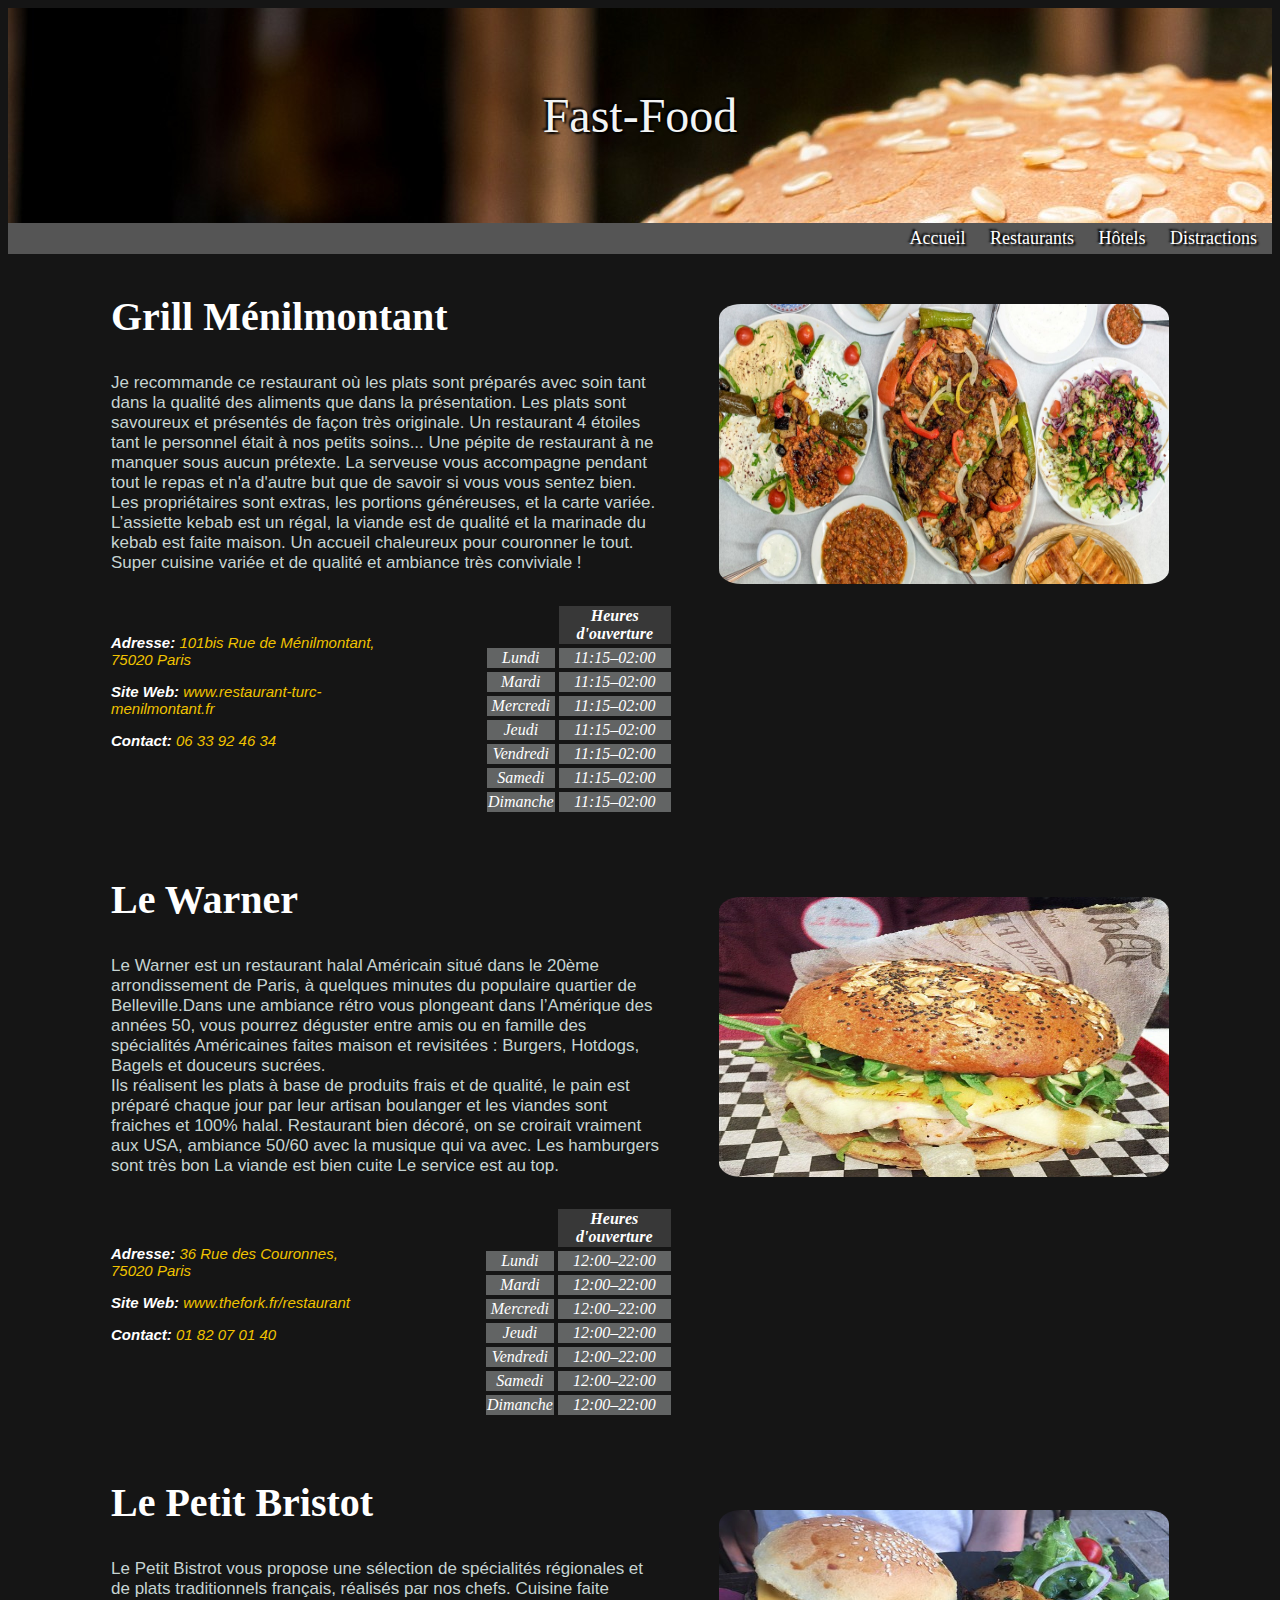
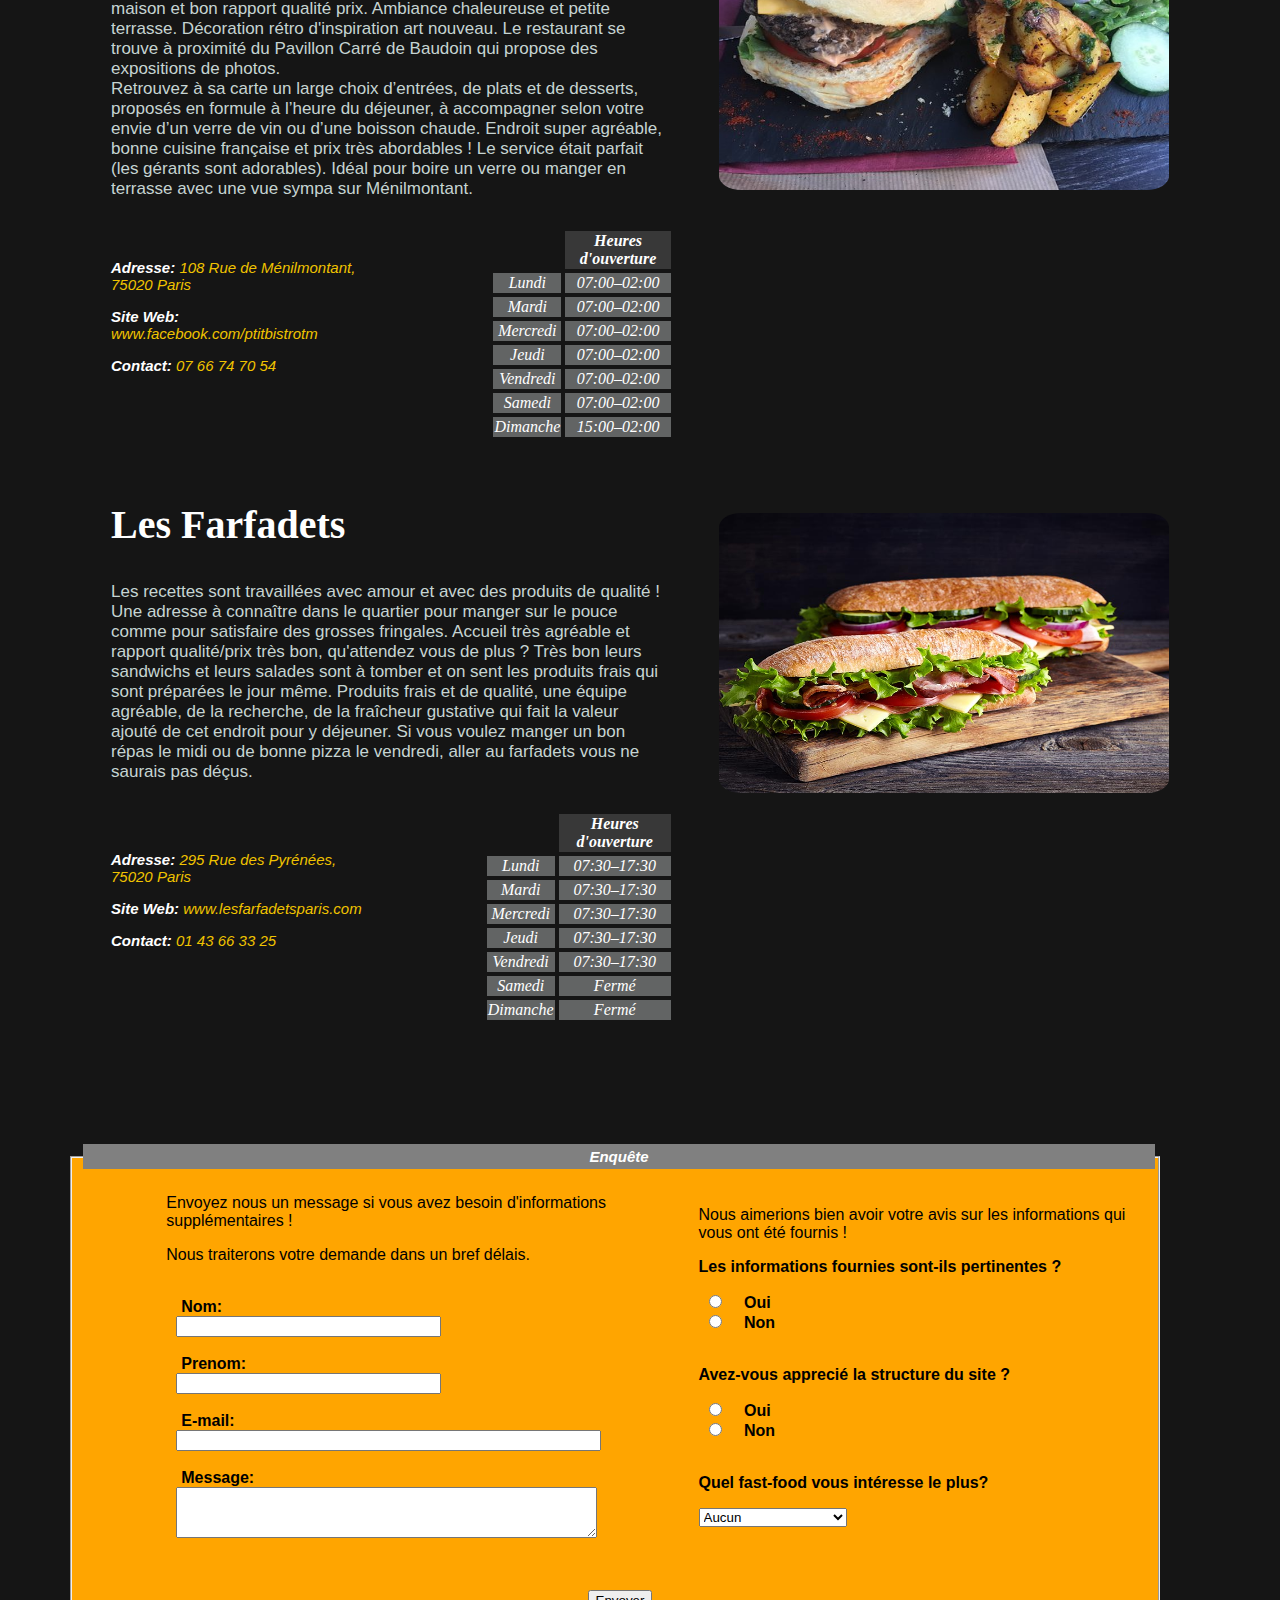
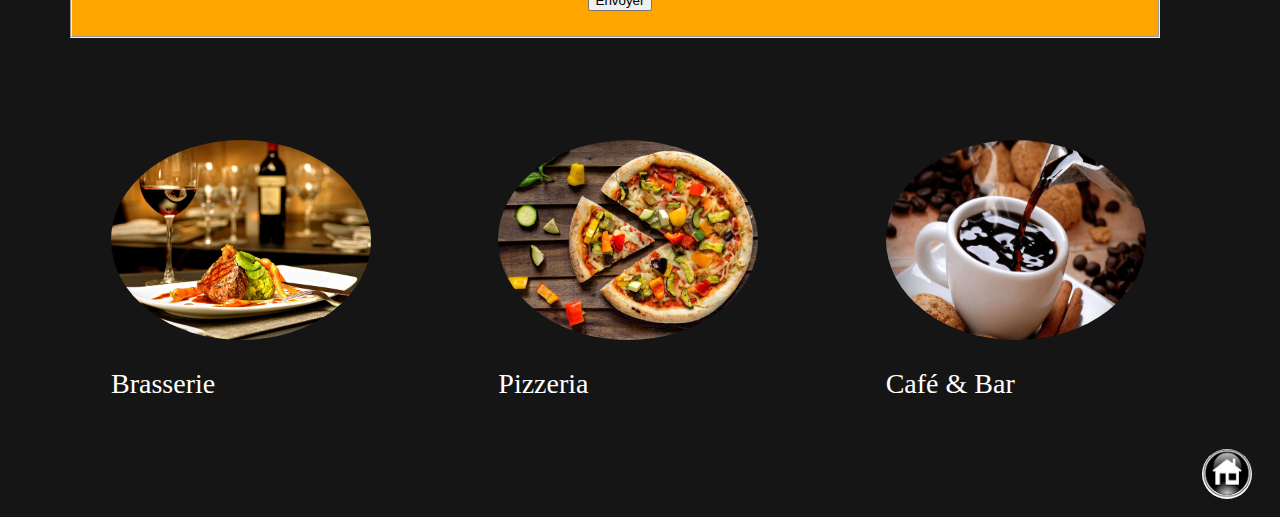
<file: Page_web/fastfood.html>
<html>
	<head><meta charset="utf-8"/>
		<title>les restaurants pour se régaler</title>
			<link rel="stylesheet" type="text/css" title="design" href="../CSS/design.css" />
    <head>

    	
	<body>
		<header><div style="background-image: url('../Image/food.jpg');">
			<br><br>
			<font size="+4" face="ravie">Fast-Food</font>

			<br><br><br>

			<font size="+1"> 

				<ul class="nav"><!--
	-->			<li><a href="index.htm"><font color=white>Accueil</font></a></li><!--
	-->
				<li><a href="resto.html" ><font color=white>Restaurants</font></a></li><!--
	-->
	            <li><a href="hotel.html"><font color=white>Hôtels</font></a></li><!--
	-->
	            <li><a href="distraction.html"><font color=white>Distractions</font></a></li><!--
	-->	
				</ul>
			</font>
		</header>

		<br><br>

		<table class="tabl_lieu">
			<tr>
				<td>

		<h2>Grill Ménilmontant</h2>
		<h4><p>Je recommande ce restaurant où les plats sont préparés avec soin tant dans la qualité des aliments que dans la présentation. Les plats sont savoureux et présentés de façon très originale. Un restaurant 4 étoiles tant le personnel était à nos petits soins... Une pépite de restaurant à ne manquer sous aucun prétexte. La serveuse vous accompagne pendant tout le repas et n'a d'autre but que de savoir si vous vous sentez bien.<br> Les propriétaires sont extras, les portions généreuses, et la carte variée. L’assiette kebab est un régal, la viande est de qualité et la marinade du kebab est faite maison. Un accueil chaleureux pour couronner le tout. Super cuisine variée et de qualité et ambiance très conviviale !</p></h4>

				</td>
				<td><img src="../Image/grill.jpeg"></td>
			</tr>
		</table>

		<table class="tabl_lieu2">
			<tr>
					<td>
						<h6>
						<b><p>Adresse: </b><a href="https://www.google.fr/maps/place/GRILL+MENILMONTANT/@48.8691565,2.3912056,15z/data=!4m5!3m4!1s0x0:0x9a92221a9e6227b0!8m2!3d48.8691565!4d2.3912056?hl=fr"><font color="#F0C300">101bis Rue de Ménilmontant, 75020 Paris</font></a></p>
						<b><p>Site Web: </b><a href="https://restaurant-turc-menilmontant.business.site/"><font color="#F0C300">www.restaurant-turc-menilmontant.fr</font></a></p>
						<b><p>Contact: </b><font color="#F0C300">06 33 92 46 34</font></p>
						</h6>
					<td>
			
					<td>
						<table  class="tabl_horaire">
							<th>
								<td style="background-color: #383838;"><b>Heures d'ouverture</font></td>
							</th>
							<tr>
								<td>Lundi</td>
								<td>11:15–02:00</td>
							</tr>
							<tr>
								<td>Mardi</td>
								<td>11:15–02:00</td>
							</tr>
							<tr>
								<td>Mercredi</td>
								<td>11:15–02:00</td>
							</tr>
							<tr>
								<td>Jeudi</td>
								<td>11:15–02:00</td>
							</tr>
							<tr>
								<td>Vendredi</td>
								<td>11:15–02:00</td>
							</tr>
							<tr>
								<td>Samedi</td>
								<td>11:15–02:00</td>
							</tr>
							<tr>
								<td>Dimanche</td>
								<td>11:15–02:00</td>
							</tr>
							
						</table>	
					</td>
			</tr>
		</table>

		<br><br><br>

		<table class="tabl_lieu">
			<tr>
				<td>

		<h2>Le Warner</h2>
		<h4><p>Le Warner est un restaurant halal Américain situé dans le 20ème arrondissement de Paris, à quelques minutes du populaire quartier de Belleville.Dans une ambiance rétro vous plongeant dans l’Amérique des années 50, vous pourrez déguster entre amis ou en famille des spécialités Américaines faites maison et revisitées : Burgers, Hotdogs, Bagels et douceurs sucrées.<br> Ils réalisent les plats à base de produits frais et de qualité, le pain est préparé chaque jour par leur artisan boulanger et les viandes sont fraiches et 100% halal. Restaurant bien décoré, on se croirait vraiment aux USA, ambiance 50/60 avec la musique qui va avec. Les hamburgers sont très bon La viande est bien cuite Le service est au top.</p></h4>

				</td>
				<td><img src="../Image/warnerr.jpg"></td>
			</tr>
		</table>

		

		<table class="tabl_lieu2">
			<tr>
					<td>
						<h6>
						<b><p>Adresse: </b><a href="https://www.google.fr/maps/place/Le+Warner/@48.8696518,2.3827646,15z/data=!4m5!3m4!1s0x0:0xf4eb3f9d1f3e1fa2!8m2!3d48.8696518!4d2.3827646?hl=fr"><font color="#F0C300">36 Rue des Couronnes, 75020 Paris</font></a></p>
						<b><p>Site Web: </b><a href="https://www.thefork.fr/restaurant/le-warner-r653503"><font color="#F0C300">www.thefork.fr/restaurant</font></a></p>
						<b><p>Contact: </b><font color="#F0C300">01 82 07 01 40</font></p>
						</h6>
					<td>
			
					<td>
						<table  class="tabl_horaire">
							<th>
								<td style="background-color: #383838;"><b>Heures d'ouverture</font></td>
							</th>
							<tr>
								<td>Lundi</td>
								<td>12:00–22:00</td>
							</tr>
							<tr>
								<td>Mardi</td>
								<td>12:00–22:00</td>
							</tr>
							<tr>
								<td>Mercredi</td>
								<td>12:00–22:00</td>
							</tr>
							<tr>
								<td>Jeudi</td>
								<td>12:00–22:00</td>
							</tr>
							<tr>
								<td>Vendredi</td>
								<td>12:00–22:00</td>
							</tr>
							<tr>
								<td>Samedi</td>
								<td>12:00–22:00</td>
							</tr>
							<tr>
								<td>Dimanche</td>
								<td>12:00–22:00</td>
							</tr>
					     </table>	
					</td>
			</tr>
		</table>

		<br><br><br>

		<table class="tabl_lieu">
			<tr>
				<td>

		<h2>Le Petit Bristot</h2>
		<h4><p>Le Petit Bistrot vous propose une sélection de spécialités régionales et de plats traditionnels français, réalisés par nos chefs. Cuisine faite maison et bon rapport qualité prix. Ambiance chaleureuse et petite terrasse. Décoration rétro d'inspiration art nouveau. Le restaurant se trouve à proximité du Pavillon Carré de Baudoin qui propose des expositions de photos.<br> Retrouvez à sa carte un large choix d’entrées, de plats et de desserts, proposés en formule à l’heure du déjeuner, à accompagner selon votre envie d’un verre de vin ou d’une boisson chaude. Endroit super agréable, bonne cuisine française et prix très abordables ! Le service était parfait (les gérants sont adorables). Idéal pour boire un verre ou manger en terrasse avec une vue sympa sur Ménilmontant.</p></h4>

				</td>
				<td><img src="../Image/../Image/bristo.jpg"></td>
			</tr>
		</table>

		<table class="tabl_lieu2">
			<tr>
					<td>
						<h6>
						<b><p>Adresse: </b><a href="https://www.google.com/maps/place/108+Rue+de+M%C3%A9nilmontant,+75020+Paris/@48.8694663,2.3912349,17z/data=!4m13!1m7!3m6!1s0x47e66d939d92c3a7:0x669db184846d2df4!2s108+Rue+de+M%C3%A9nilmontant,+75020+Paris!3b1!8m2!3d48.8694663!4d2.3934236!3m4!1s0x47e66d939d92c3a7:0x669db184846d2df4!8m2!3d48.8694663!4d2.3934236"><font color="#F0C300">108 Rue de Ménilmontant, 75020 Paris</font></a></p>
						<b><p>Site Web: </b><a href="https://www.facebook.com/ptitbistrotm"><font color="#F0C300">www.facebook.com/ptitbistrotm</font></a></p>
						<b><p>Contact: </b><font color="#F0C300">07 66 74 70 54</font></p>
						</h6>
					<td>
			
					<td>
						<table  class="tabl_horaire">
							<th>
								<td style="background-color: #383838;"><b>Heures d'ouverture</font></td>
							</th>
							<tr>
								<td>Lundi</td>
								<td>07:00–02:00</td>
							</tr>
							<tr>
								<td>Mardi</td>
								<td>07:00–02:00</td>
							</tr>
							<tr>
								<td>Mercredi</td>
								<td>07:00–02:00</td>
							</tr>
							<tr>
								<td>Jeudi</td>
								<td>07:00–02:00</td>
							</tr>
							<tr>
								<td>Vendredi</td>
								<td>07:00–02:00</td>
							</tr>
							<tr>
								<td>Samedi</td>
								<td>07:00–02:00</td>
							</tr>
							<tr>
								<td>Dimanche</td>
								<td>15:00–02:00</td>
							</tr>
						</table>	
					</td>
			</tr>
		</table>

		<br><br><br>



		

		<table class="tabl_lieu">
			<tr>
				<td>

		<h2>Les Farfadets</h2>
		<h4><p>Les recettes sont travaillées avec amour et avec des produits de qualité ! Une adresse à connaître dans le quartier pour manger sur le pouce comme pour satisfaire des grosses fringales. Accueil très agréable et rapport qualité/prix très bon, qu'attendez vous de plus ? Très bon leurs sandwichs et leurs salades sont à tomber et on sent les produits frais qui sont préparées le jour même. Produits frais et de qualité,
		une équipe agréable, de la recherche, de la fraîcheur gustative qui fait la valeur ajouté de cet endroit pour y déjeuner. Si vous voulez manger un bon répas le midi ou de bonne pizza le vendredi, aller au farfadets vous ne saurais pas déçus. </p></h4>

				</td>
				<td><img src="../Image/farfadet.jpg"></td>
			</tr>
		</table>

		<table class="tabl_lieu2">
			<tr>
					<td>
						<h6>
						<b><p>Adresse: </b><a href="https://www.google.fr/maps/place/LES+FARFADETS+Paris/@48.8695243,2.3946931,15z/data=!4m5!3m4!1s0x0:0x8326ef52dc222f89!8m2!3d48.8695243!4d2.3946931"><font color="#F0C300">295 Rue des Pyrénées, 75020 Paris</font></a></p>
						<b><p>Site Web: </b><a href="https://www.lesfarfadetsparis.com/"><font color="#F0C300">www.lesfarfadetsparis.com</font></a></p>
						<b><p>Contact: </b><font color="#F0C300">01 43 66 33 25</font></p>
						</h6>
					<td>
			
					<td>
						<table  class="tabl_horaire">
							<th>
								<td style="background-color: #383838;"><b>Heures d'ouverture</font></td>
							</th>
							<tr>
								<td>Lundi</td>
								<td>07:30–17:30</td>
							</tr>
							<tr>
								<td>Mardi</td>
								<td>07:30–17:30</td>
							</tr>
							<tr>
								<td>Mercredi</td>
								<td>07:30–17:30</td>
							</tr>
							<tr>
								<td>Jeudi</td>
								<td>07:30–17:30</td>
							</tr>
							<tr>
								<td>Vendredi</td>
								<td>07:30–17:30</td>
							</tr>
							<tr>
								<td>Samedi</td>
								<td>Fermé</td>
							</tr>
							<tr>
								<td>Dimanche</td>
								<td>Fermé</td>
							</tr>
						</table>	
					</td>
			</tr>
		</table>

		<br><br><br><br>


   					 <h6>
						<form name="formulaire" action="mailto:alphabalde0102@gmail.com" method="POST"  enctype="text/plain">
							<fieldset>

								<legend>Enquête</legend><br>

								<table class="tabl_formu">
									<tr>
										<td>
											<p>Envoyez nous un message si vous avez besoin d'informations supplémentaires !</p>
											<p>Nous traiterons votre demande dans un bref délais.</p><br>
			
											<section>
												<label for="nom">Nom:</label><div>
												<input type="text" name="nom" size="30">
											</section>

											<br>
			
											<section> 
												<label for="prenom">Prenom:</label><div>
												<input type="text" name="prenom" size="30">
											</section>

											<br>
								
											<section> 
												<label for="email">E-mail:</label><div>
												<input type="text" name="email" size="50">
											</section>

											<br>
					
											<section> 
												<label for="message">Message:</label><div>
												<textarea type="text" name="message" rows="3" cols="50" size="500"></textarea> 
											</section>
				
										</td>

										<td>
											<p>Nous aimerions bien avoir votre avis sur les informations qui vous ont été fournis !</p>

				  							<section>
		       									<p><b>Les informations fournies sont-ils pertinentes ?</b></p>
		        								<input type="radio" name="pertinence" value="oui">
		        								<label for="oui">Oui</label>
		     								</section>
		     								
		     				 				<section>
		     	 								<input type="radio" name="pertinence"  value="non">
		       									<label for="non">Non</label>
		       								</section>
		     	 
		       								<br>

		       								<section>
		       									<p><b>Avez-vous apprecié la structure du site ?</b></p>
		        								<input type="radio" name="structure" value="oui">
		        								<label for="oui">Oui</label>
		     								</section>
		     								
		     							    <section>
		     	 								<input type="radio" name="structure"  value="non">
		       		 							<label for="non">Non</label>
		       								</section>
		       								<br>
		       	
		          							<p><b>Quel fast-food vous intéresse le plus?</b></p>

		          							<select>
		          								<option>Aucun</option>
		          								<option>Le Grill Ménilmontant</option>
		          								<option>Le Warner</option>
		          								<option>Le Petit Bristot</option>
		          								<option>Les Farfadets</option>
		          							</select>
        	
     	 								</td>
     	 							</tr>
     	 						</table>

											<br><br>
											<p align="center"><input type="submit" value="Envoyer"></p>

							</fieldset>

						</form>

					</h6>

					<br><br><br>

						<table class="tabl_resto">

							<tr>

								<td>   
									<a href="brasserie.html"><img src="../Image/brasserie.jpg"/><br><h3>Brasserie</h3></a>
						 	    </td>	

						 		<td>
									<a href="Pizzeria.html"><img src="../Image/pizzeria.jpg" /><br><h3>Pizzeria</h3></a>
								</td>

								<td >
									<a href="cafe.html"><img src="../Image/cafes.jpg"/><br><h3>Café & Bar</h3></a>	
						 		</td>
						 		
							</tr>

						</table>

				<br>
				
						<footer><a href="index.htm"><img src="../Image/accueil.jpg"/></a></footer>
						
	</body>
</html>
</file>
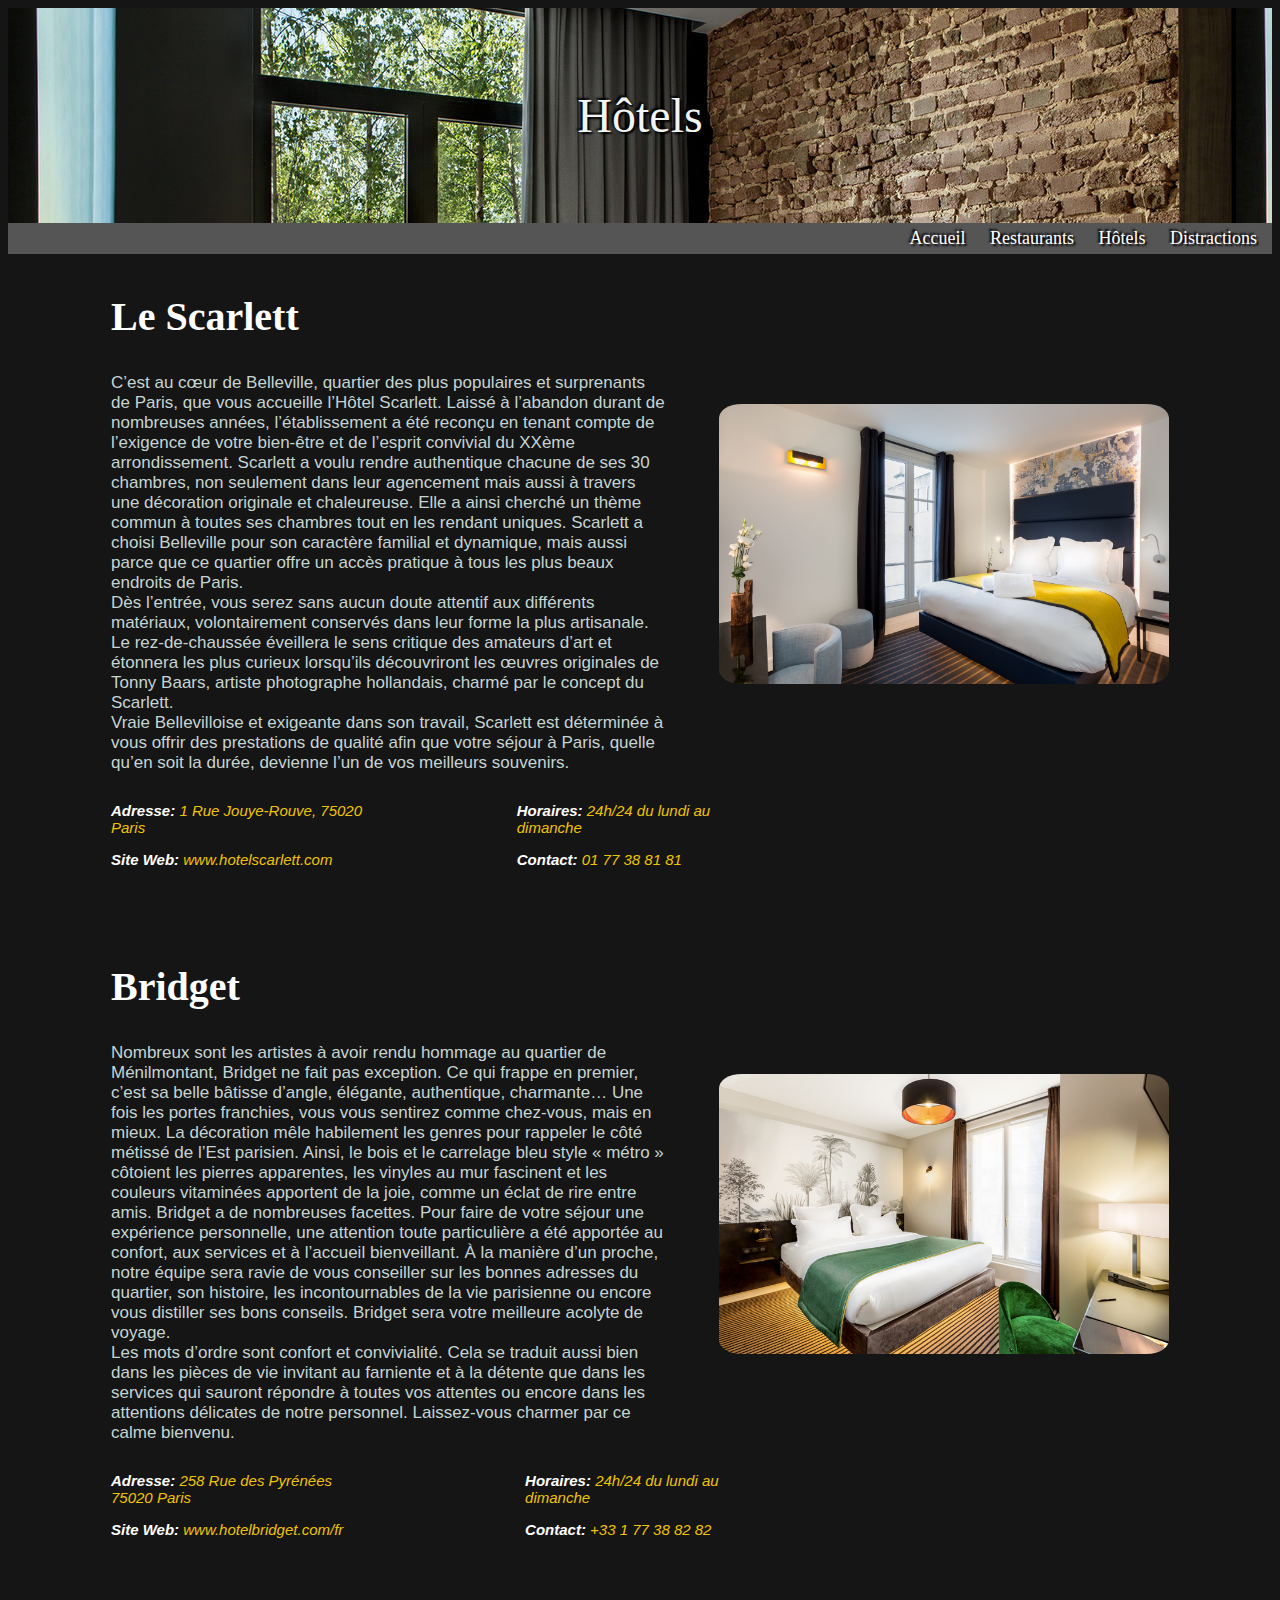
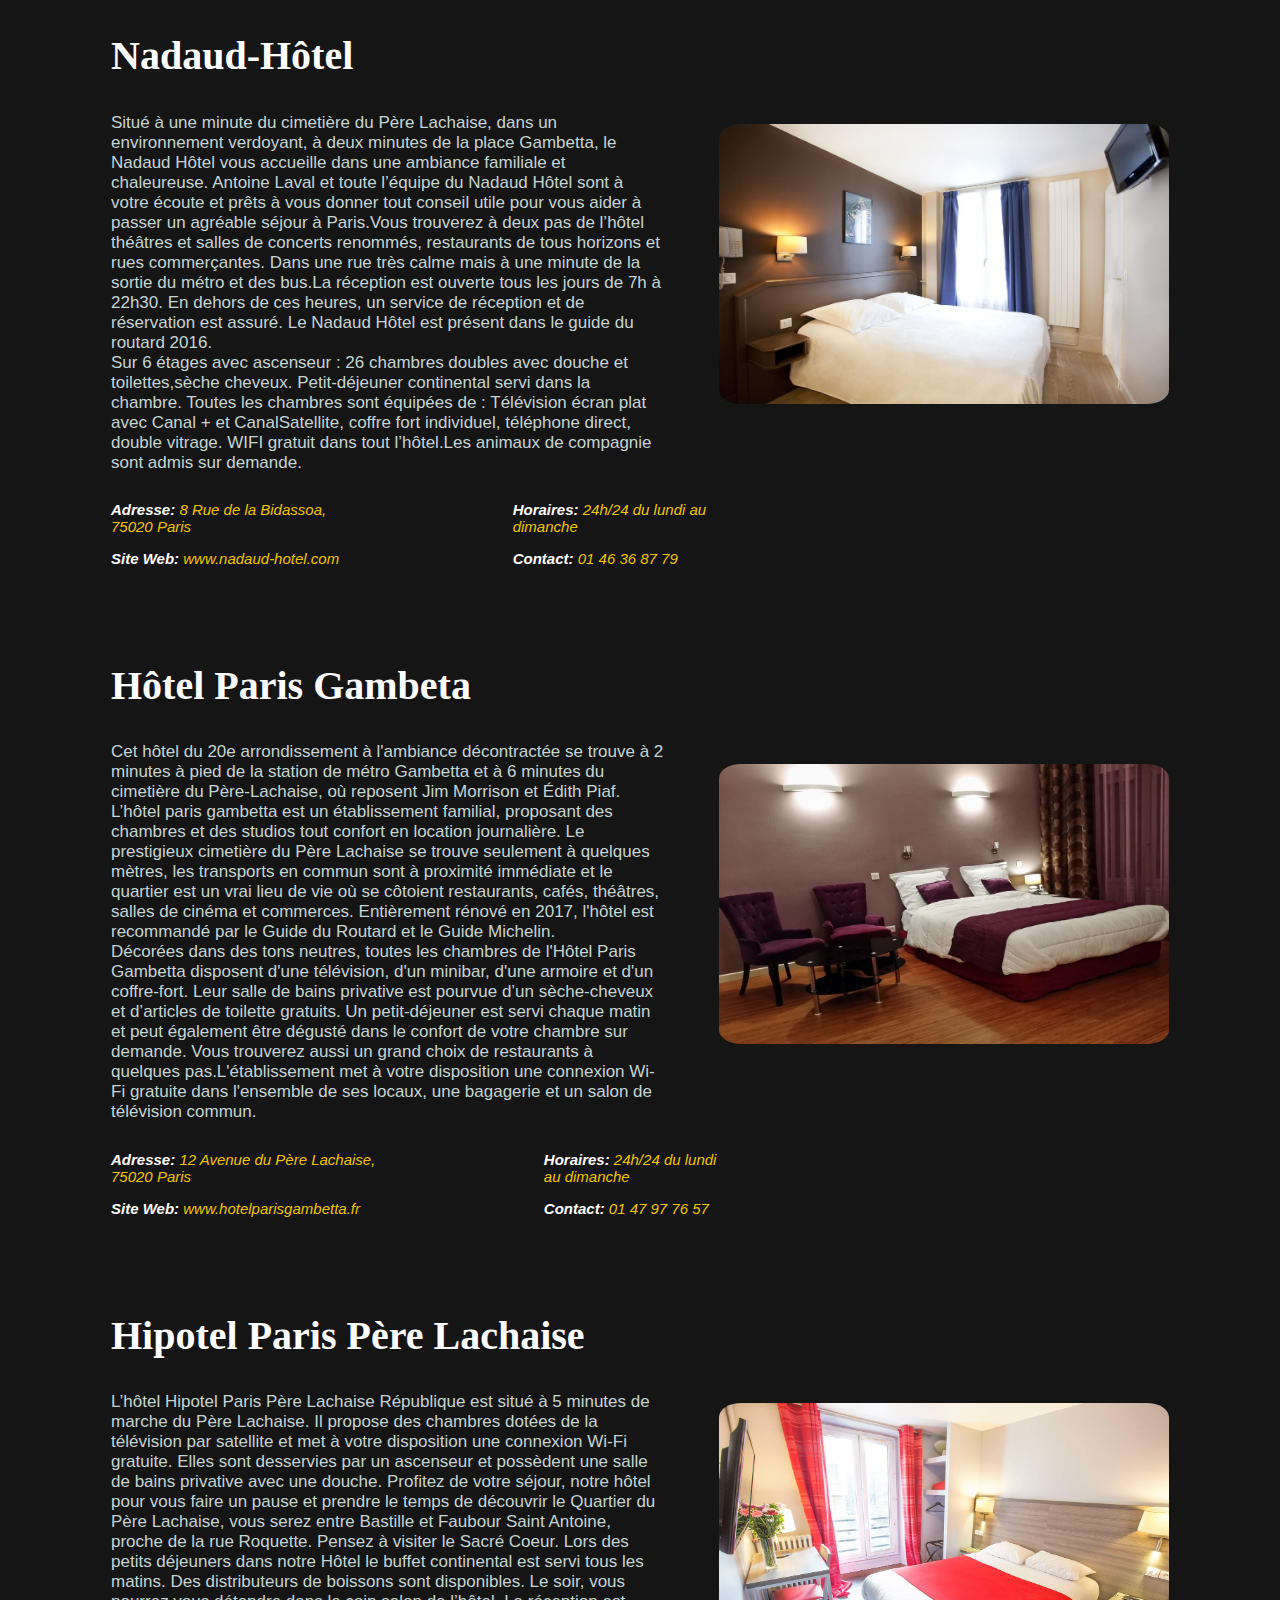
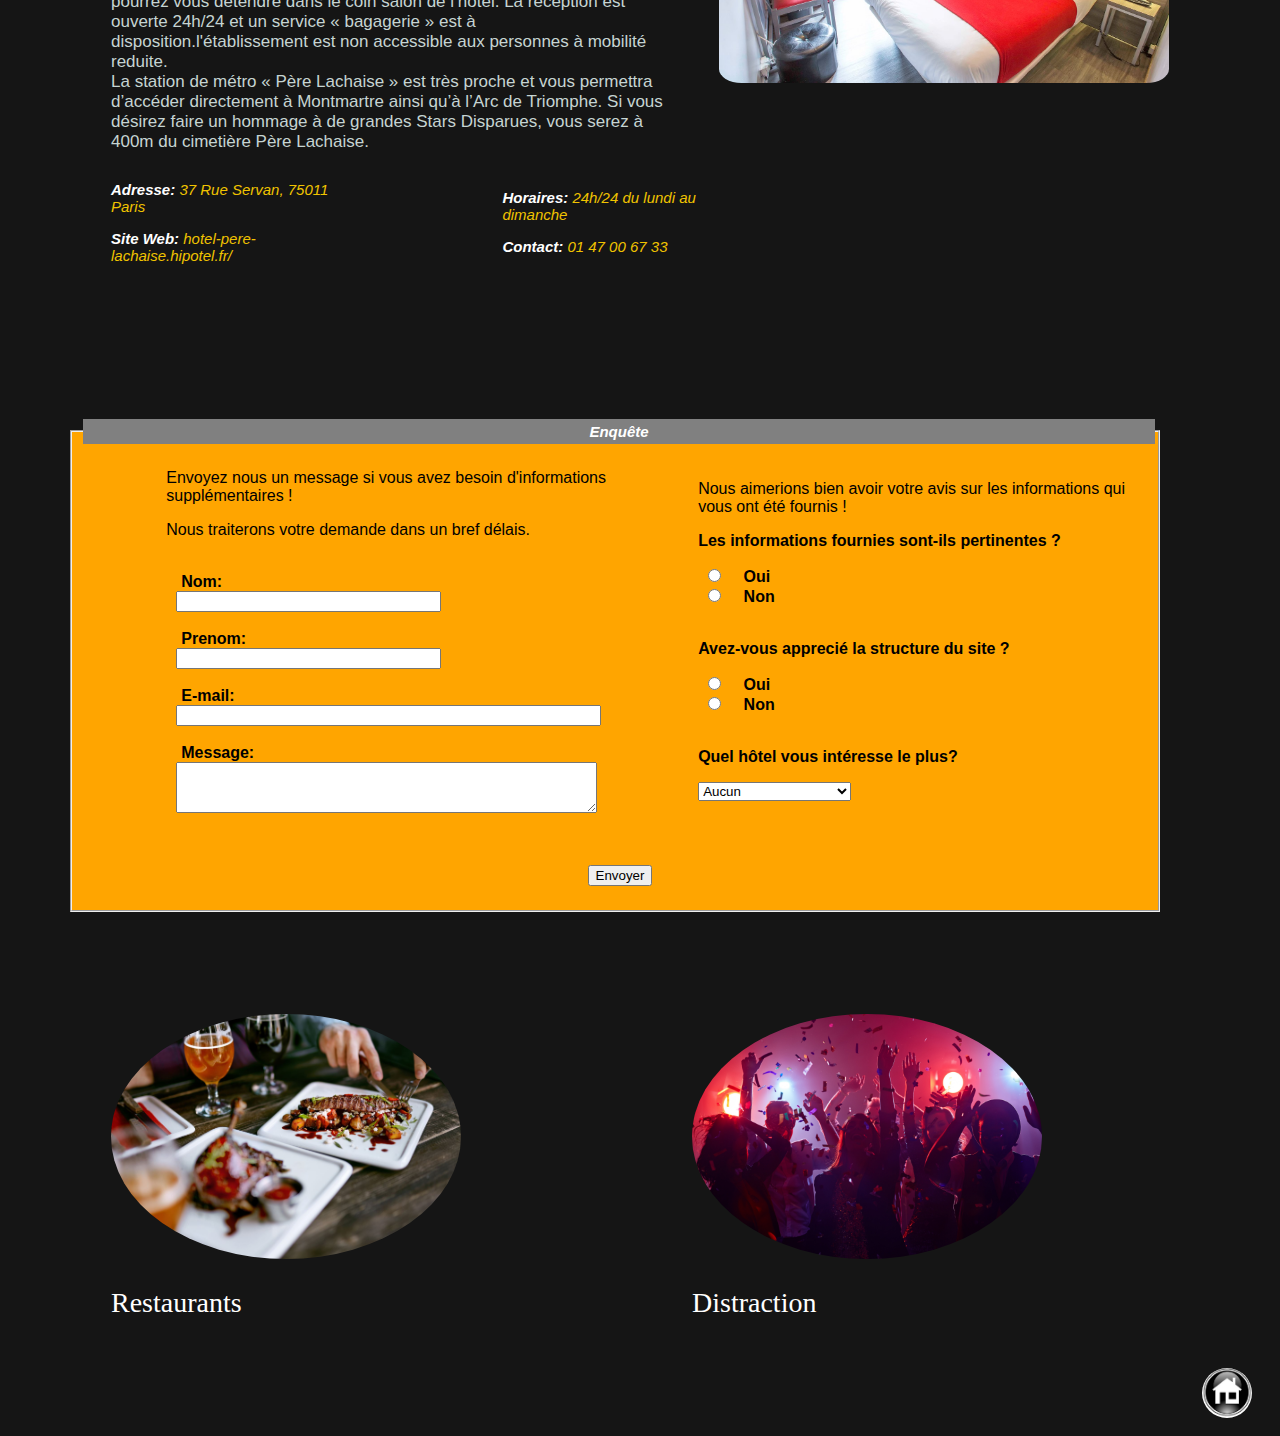
<file: Page_web/hotel.html>
<html>
	<head>
		<meta charset="utf-8"/>
		<title>les hôtels pour bien dormir</title>
		<link rel="stylesheet" type="text/css" title="design" href="../CSS/design.css" />
    <head>

  
	<body>

		<!--En tête de page-->

		<header>
			<div style="background-image: url('../Image/hotel.jpg');">
				<br><br>

				<font size="+4" face="ravie">Hôtels</font>

				<br><br><br>

		<!--Menu Principal-->
				
				<font size="+1"> 

					<ul class="nav"><!--
		-->			
						<li><a href="index.htm"><font color=white>Accueil</font></a></li><!--
			-->
						<li><a href="resto.html" ><font color=white>Restaurants</font></a></li><!--
			-->
			            <li><a href="hotel.html"><font color=white>Hôtels</font></a></li><!--
			-->
			            <li><a href="distraction.html"><font color=white>Distractions</font></a></li><!--
			-->	
					</ul>

				</font>
			</div>
		</header>

		<br><br>

		<!--Contenu de la page-->

		<table class="tabl_lieu">

			<tr>
				<td>

		<!--Contenu texte à gauche-->

				<h2>Le Scarlett</h2>
				<h4>
					<p>C’est au cœur de Belleville, quartier des plus populaires et surprenants de Paris, que vous accueille l’Hôtel Scarlett. Laissé à l’abandon durant de nombreuses années, l’établissement a été reconçu en tenant compte de l’exigence de votre bien-être et de l’esprit convivial du XXème arrondissement. Scarlett a voulu rendre authentique chacune de ses 30 chambres, non seulement dans leur agencement mais aussi à travers une décoration originale et chaleureuse. Elle a ainsi cherché un thème commun à toutes ses chambres tout en les rendant uniques. Scarlett a choisi Belleville pour son caractère familial et dynamique, mais aussi parce que ce quartier offre un accès pratique à tous les plus beaux endroits de Paris.<br>Dès l’entrée, vous serez sans aucun doute attentif aux différents matériaux, volontairement conservés dans leur forme la plus artisanale. Le rez-de-chaussée éveillera le sens critique des amateurs d’art et étonnera les plus curieux lorsqu’ils découvriront les œuvres originales de Tonny Baars, artiste photographe hollandais, charmé par le concept du Scarlett.<br>
					Vraie Bellevilloise et exigeante dans son travail, Scarlett est déterminée à vous offrir des prestations de qualité afin que votre séjour à Paris, quelle qu’en soit la durée, devienne l’un de vos meilleurs souvenirs. </p>
				</h4>

				</td>

				<td>
		<!--Image (allant avec le lieu) à droite-->
					<img src="../Image/scarlet.jpg">
				</td>
			</tr>
		</table>

		<!--Cordonnées du lieu-->

		<table class="tabl_hotel">
			<tr>
					<td>
						<h6>
						<p><b>Adresse: </b>
							<a href="https://www.google.com/maps/place/H%C3%B4tel+Scarlett/@48.8732329,2.3806682,17z/data=!3m1!4b1!4m8!3m7!1s0x47e66de9a974c90d:0x580b51f9827095a3!5m2!4m1!1i2!8m2!3d48.8732329!4d2.3828569">
								<font color="#F0C300">1 Rue Jouye-Rouve, 75020 Paris</font></a></p>
						<p><b>Site Web: </b>
							<a href="https://www.hotelscarlett.com/">
								<font color="#F0C300">www.hotelscarlett.com</font></a></p>
						</h6>
					</td>

					<td> 
						<h6>
						<p><b>Horaires: </b><font color="#F0C300">24h/24 du lundi au dimanche</font></a></p>
						<p><b>Contact: </b><font color="#F0C300">01 77 38 81 81</font></p>
						</h6>
					</td>
			</tr>
		</table>

		<br><br><br>

		<!--Contenu texte à gauche-->

		<table class="tabl_lieu">

			<tr>
				<td>

				<h2>Bridget</h2>
				<h4>
					<p>Nombreux sont les artistes à avoir rendu hommage au quartier de Ménilmontant, Bridget ne fait pas exception. Ce qui frappe en premier, c’est sa belle bâtisse d’angle, élégante, authentique, charmante… Une fois les portes franchies, vous vous sentirez comme chez-vous, mais en mieux. La décoration mêle habilement les genres pour rappeler le côté métissé de l’Est parisien. Ainsi, le bois et le carrelage bleu style « métro » côtoient les pierres apparentes, les vinyles au mur fascinent et les couleurs vitaminées apportent de la joie, comme un éclat de rire entre amis. Bridget a de nombreuses facettes. Pour faire de votre séjour une expérience personnelle, une attention toute particulière a été apportée au confort, aux services et à l’accueil bienveillant. À la manière d’un proche, notre équipe sera ravie de vous conseiller sur les bonnes adresses du quartier, son histoire, les incontournables de la vie parisienne ou encore vous distiller ses bons conseils. Bridget sera votre meilleure acolyte de voyage.<br>  Les mots d’ordre sont confort et convivialité. Cela se traduit aussi bien dans les pièces de vie invitant au farniente et à la détente que dans les services qui sauront répondre à toutes vos attentes ou encore dans les attentions délicates de notre personnel. Laissez-vous charmer par ce calme bienvenu. </p>
				</h4>

				</td>
				<td>
		<!--Image (allant avec le lieu) à droite-->
					<img src="../Image/bridget.png">
				</td>

			</tr>

		</table>

		<!--Cordonnées du lieu-->

		<table class="tabl_hotel">
			<tr>
					<td>
						<h6>
						<b><p>Adresse: </b><a href="https://www.google.com/maps/place/H%C3%B4tel+Bridget/@48.8691487,2.3931304,17z/data=!3m1!4b1!4m8!3m7!1s0x47e66d0542162ff7:0x9eea557416da7636!5m2!4m1!1i2!8m2!3d48.8691487!4d2.3953191"><font color="#F0C300">258 Rue des Pyrénées 75020 Paris</font></a></p>
						<b><p>Site Web: </b><a href="https://www.hotelbridget.com/fr/hotel"><font color="#F0C300">www.hotelbridget.com/fr</font></a></p>
						</h6>
					</td>
					<td>
						<h6>
						<b><p>Horaires: </b><font color="#F0C300">24h/24 du lundi au dimanche</font></a></p>
						<b><p>Contact: </b><font color="#F0C300">+33 1 77 38 82 82</font></p>
						</h6>
					</td>
			</tr>
		</table>

		<br><br><br>

		<!--Contenu texte à gauche-->

		<table class="tabl_lieu">

			<tr>
				<td>

					<h2>Nadaud-Hôtel</h2>
					<h4>
						<p>Situé à une minute du cimetière du Père Lachaise, dans un environnement verdoyant, à deux minutes de la place Gambetta, le Nadaud Hôtel vous accueille dans une ambiance familiale et chaleureuse. Antoine Laval et toute l’équipe du Nadaud Hôtel sont à votre écoute et prêts à vous donner tout conseil utile pour vous aider à passer un agréable séjour à Paris.Vous trouverez à deux pas de l’hôtel théâtres et salles de concerts renommés, restaurants de tous horizons et rues commerçantes. Dans une rue très calme mais à une minute de la sortie du métro et des bus.La réception est ouverte tous les jours de 7h à 22h30. En dehors de ces heures, un service de réception et de réservation est assuré. Le Nadaud Hôtel est présent dans le guide du routard 2016.<br>Sur 6 étages avec ascenseur : 26 chambres doubles avec douche et toilettes,sèche cheveux. Petit-déjeuner continental servi dans la chambre. Toutes les chambres sont équipées de : Télévision écran plat avec Canal + et CanalSatellite, coffre fort individuel, téléphone direct, double vitrage. WIFI gratuit dans tout l’hôtel.Les animaux de compagnie sont admis sur demande.</p>
					</h4>

				</td>

				<td>
		<!--Image (allant avec le lieu) à droite-->
					<img src="../Image/nadaud.jpg">
				</td>

			</tr>
		</table>

		<!--Cordonnées du lieu-->

		<table class="tabl_hotel">
			<tr>
					<td>
						<h6>
						<b><p>Adresse: </b><a href="https://www.google.com/maps/place/Nadaud+H%C3%B4tel/@48.8653997,2.3928892,17z/data=!3m1!4b1!4m8!3m7!1s0x47e66d92087faf43:0xca98a26fec73b7ce!5m2!4m1!1i2!8m2!3d48.8653997!4d2.3950779"><font color="#F0C300">8 Rue de la Bidassoa, 75020 Paris</font></a></p>
						<b><p>Site Web: </b><a href="https://www.nadaud-hotel.com/"><font color="#F0C300">www.nadaud-hotel.com</font></a></p>
						</h6>
					</td>
					<td>
						<h6>
						<b><p>Horaires: </b><font color="#F0C300">24h/24 du lundi au dimanche</font></a></p>
						<b><p>Contact: </b><font color="#F0C300">01 46 36 87 79</font></p>
						</h6>
					</td>
			</tr>
		</table>

		<br><br><br>

		<!--Contenu texte à gauche-->

		<table class="tabl_lieu">
			<tr>
				<td>

					<h2>Hôtel Paris Gambeta</h2>
					<h4>
						<p>Cet hôtel du 20e arrondissement à l'ambiance décontractée se trouve à 2 minutes à pied de la station de métro Gambetta et à 6 minutes du cimetière du Père-Lachaise, où reposent Jim Morrison et Édith Piaf. L’hôtel paris gambetta est un établissement familial, proposant des chambres et des studios tout confort en location journalière. Le prestigieux cimetière du Père Lachaise se trouve seulement à quelques mètres, les transports en commun sont à proximité immédiate et le quartier est un vrai lieu de vie où se côtoient restaurants, cafés, théâtres, salles de cinéma et commerces. Entièrement rénové en 2017, l'hôtel est recommandé par le Guide du Routard et le Guide Michelin. <br>Décorées dans des tons neutres, toutes les chambres de l'Hôtel Paris Gambetta disposent d'une télévision, d'un minibar, d'une armoire et d'un coffre-fort. Leur salle de bains privative est pourvue d’un sèche-cheveux et d’articles de toilette gratuits. Un petit-déjeuner est servi chaque matin et peut également être dégusté dans le confort de votre chambre sur demande. Vous trouverez aussi un grand choix de restaurants à quelques pas.L'établissement met à votre disposition une connexion Wi-Fi gratuite dans l'ensemble de ses locaux, une bagagerie et un salon de télévision commun. </p>
					</h4>

				</td>

				<td>
		<!--Image (allant avec le lieu) à droite-->
					<img src="../Image/gambetta.jpg">
				</td>
			</tr>
		</table>

		<!--Cordonnées du lieu-->

		<table class="tabl_hotel">
			<tr>
					<td>
						<h6>
						<b><p>Adresse: </b><a href="https://www.google.com/maps/place/H%C3%B4tel+Paris+Gambetta/@48.8641122,2.3957727,17z/data=!3m1!4b1!4m8!3m7!1s0x47e66d8e375a2eb9:0x13f6c14934df61bf!5m2!4m1!1i2!8m2!3d48.8641122!4d2.3979614"><font color="#F0C300">12 Avenue du Père Lachaise, 75020 Paris</font></a></p>
						<b><p>Site Web: </b><a href="https://hotelparisgambetta.business.site/"><font color="#F0C300">www.hotelparisgambetta.fr</font></a></p>
						</h6>
					</td>
					<td>
						<h6>
						<b><p>Horaires: </b><font color="#F0C300">24h/24 du lundi au dimanche</font></a></p>
						<b><p>Contact: </b><font color="#F0C300">01 47 97 76 57</font></p>
						</h6>
					</td>
			</tr>
		</table>

		
		<br><br><br>

		<!--Contenu texte à gauche-->

		<table class="tabl_lieu">
			<tr>
				<td>

					<h2>Hipotel Paris Père Lachaise</h2>
					<h4>
						<p>L’hôtel Hipotel Paris Père Lachaise République est situé à 5 minutes de marche du Père Lachaise. Il propose des chambres dotées de la télévision par satellite et met à votre disposition une connexion Wi-Fi gratuite. Elles sont desservies par un ascenseur et possèdent une salle de bains privative avec une douche. Profitez de votre séjour, notre hôtel pour vous faire un pause et prendre le temps de découvrir le Quartier du Père Lachaise, vous serez entre Bastille et Faubour Saint Antoine, proche de la rue Roquette. Pensez à visiter le Sacré Coeur. Lors des petits déjeuners dans notre Hôtel le buffet continental est servi tous les matins. Des distributeurs de boissons sont disponibles. Le soir, vous pourrez vous détendre dans le coin salon de l’hôtel. La réception est ouverte 24h/24 et un service « bagagerie » est à disposition.l'établissement est non accessible aux personnes à mobilité reduite.<br>La station de métro « Père Lachaise » est très proche et vous permettra d’accéder directement à Montmartre ainsi qu’à l’Arc de Triomphe. Si vous désirez faire un hommage à de grandes Stars Disparues, vous serez à 400m du cimetière Père Lachaise. </p>
					</h4>

				</td>

				<td>
		<!--Image (allant avec le lieu) à droite-->
					<img src="../Image/hipotel.jpg">
				</td>

			</tr>
		</table>

		<!--Cordonnées du lieu-->

		<table class="tabl_hotel">
			<tr>
					<td>
						<h6>
						<b><p>Adresse: </b><a href="https://www.google.com/maps/place/Hipotel+Paris+P%C3%A8re+Lachaise+R%C3%A9publique/@48.8612468,2.3804461,17z/data=!3m1!4b1!4m8!3m7!1s0x47e66df138de964f:0x4fc849e3558008f!5m2!4m1!1i2!8m2!3d48.8612468!4d2.3826348"><font color="#F0C300">37 Rue Servan, 75011 Paris</font></a></p>
						<b><p>Site Web: </b><a href="https://hotel-pere-lachaise.hipotel.fr/"><font color="#F0C300">hotel-pere-lachaise.hipotel.fr/</font></a></p>
						</h6>
					</td>
					<td>
						<h6>
						<b><p>Horaires: </b><font color="#F0C300">24h/24 du lundi au dimanche</font></a></p>
						<b><p>Contact: </b><font color="#F0C300">01 47 00 67 33</font></p>
						</h6>
					</td>
			</tr>
		</table>

		<br><br><br><br>

		<!--formulaire enquête-->

   					 <h6>
						<form name="formulaire" action="mailto:alphabalde0102@gmail.com" method="POST"  enctype="text/plain">
							<fieldset>

								<legend>Enquête</legend><br>

								<table class="tabl_formu">
									<tr>
										<td>
											<p>Envoyez nous un message si vous avez besoin d'informations supplémentaires !</p>
											<p>Nous traiterons votre demande dans un bref délais.</p><br>
			
											<section>
												<label for="nom">Nom:</label><div>
												<input type="text" name="nom" size="30">
											</section>

											<br>
			
											<section> 
												<label for="prenom">Prenom:</label><div>
												<input type="text" name="prenom" size="30" >
											</section>

											<br>
								
											<section> 
												<label for="email">E-mail:</label><div>
												<input type="text" name="email" size="50">
											</section>

											<br>
					
											<section> 
												<label for="message">Message:</label><div>
												<textarea type="text" name="message" rows="3" cols="50" size="500"></textarea> 
											</section>
				
										</td>

										<td>
											<p>Nous aimerions bien avoir votre avis sur les informations qui vous ont été fournis !</p>

				  							<section>
		       									<p><b>Les informations fournies sont-ils pertinentes ?</b></p>
		        								<input type="radio" name="pertinence" value="oui">
		        								<label for="oui">Oui</label>
		     								</section>
		     								
		     				 				<section>
		     	 								<input type="radio" name="pertinence"  value="non">
		       									<label for="non">Non</label>
		       								</section>
		     	 
		       								<br>

		       								<section>
		       									<p><b>Avez-vous apprecié la structure du site ?</b></p>
		        								<input type="radio" name="structure" value="oui">
		        								<label for="oui">Oui</label>
		     								</section>
		     								
		     							    <section>
		     	 								<input type="radio" name="structure"  value="non">
		       		 							<label for="non">Non</label>
		       								</section>
		       								<br>
		       	
		          							<p><b>Quel hôtel vous intéresse le plus?</b></p>

		          							<select>
		          								<option>Aucun</option>
		          								<option>Le Scarlett</option>
		          								<option>Bridget</option>
		          								<option>Nadaud-Hôtel</option>
		          								<option>Hôtel Paris Gambeta</option>
		          								<option>Hipotel Père Lachaise</option>
		          							</select>
        	
     	 								</td>
     	 							</tr>
     	 						</table>

											<br><br>
											<p align="center"><input type="submit" value="Envoyer"></p>

							</fieldset>

						</form>

					</h6>

		<br><br><br>

		<!--Menu principal avec les images-->
 	
					<table class="tabl_accueil" >

						<tr>

							<td>   
								<a href="resto.html" ><img src="../Image/resto.jpg"  title="les restaurants pour se régaler"/><br><h3>Restaurants</h3></a>
				            </td>	

							<td>
								<a href="distraction.html" ><img src="../Image/discot.jpeg"  title="les lieux de distraction pour s'amuser" /><br><h3>Distraction</h3></a>
							</td>

						</tr>

					</table>

					<br>

					<!--Pied de page "Accueil"--->

					<footer><a href="index.htm"><img src="../Image/accueil.jpg"/></a></footer>
	</body>
</html>
</file>
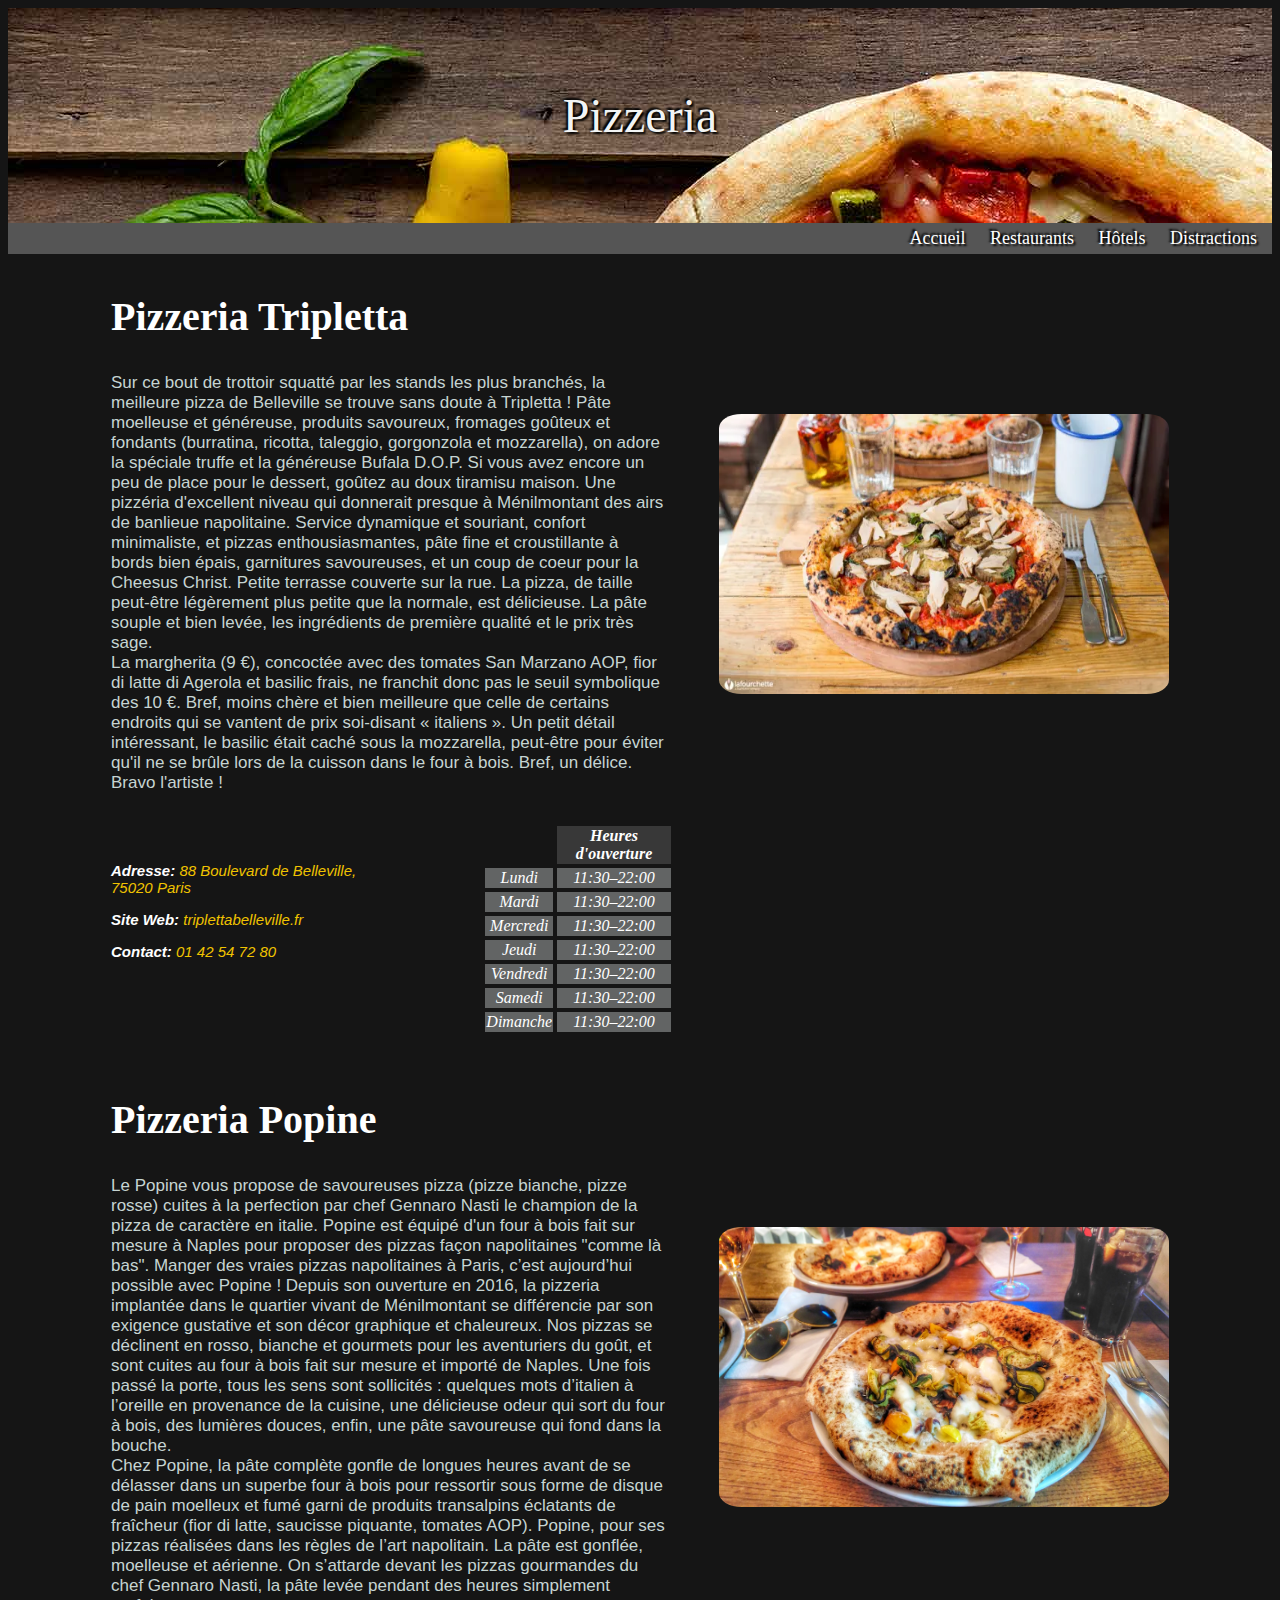
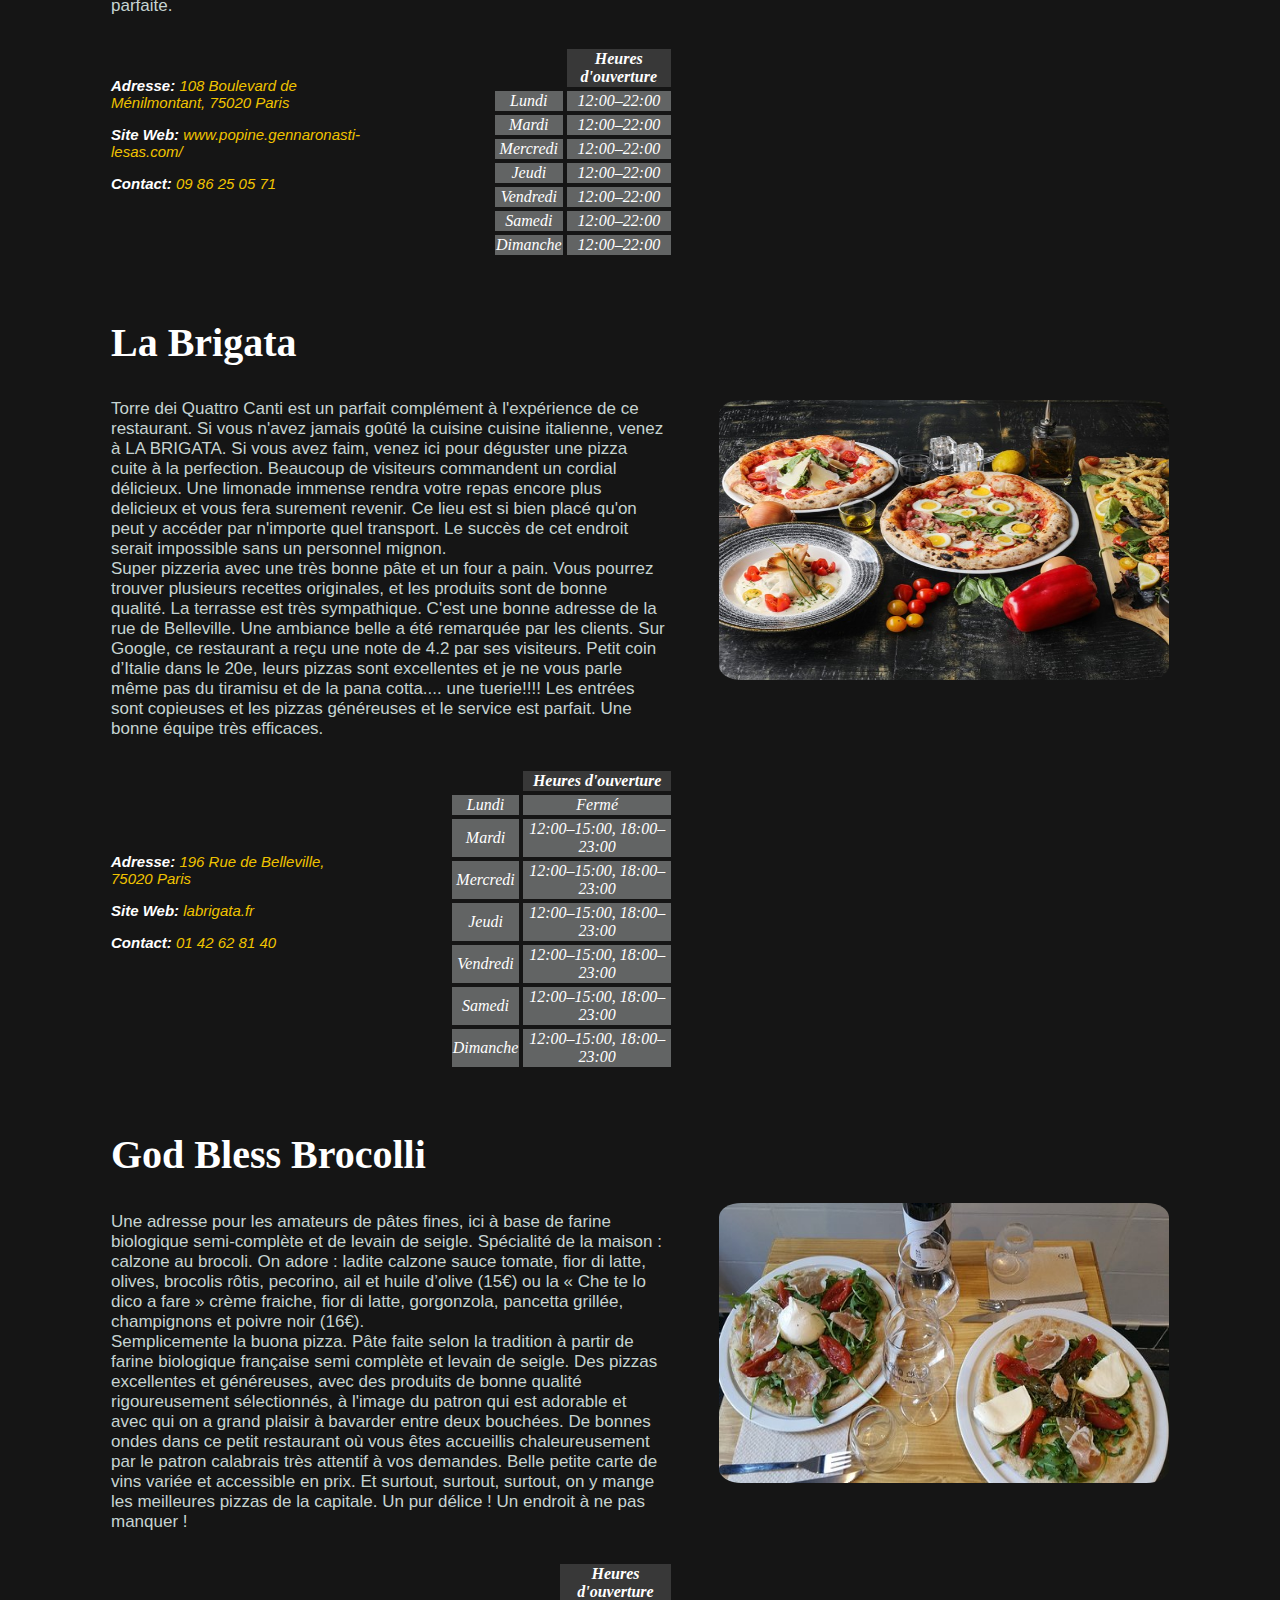
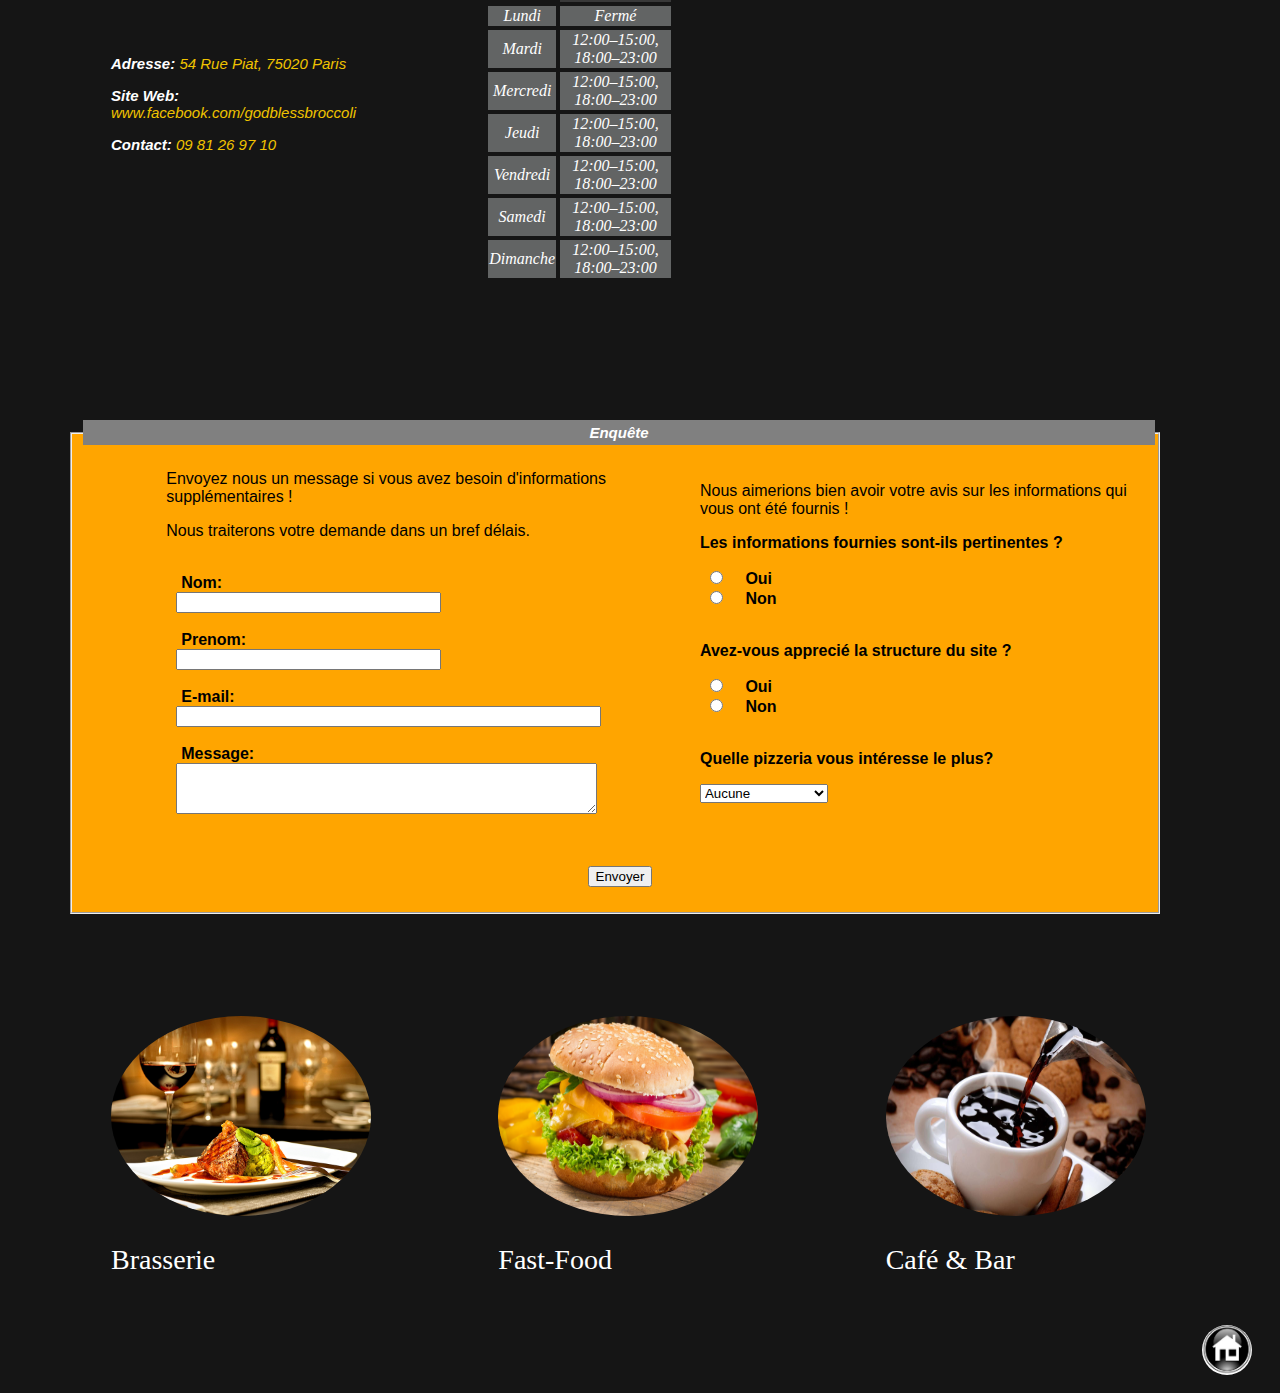
<file: Page_web/pizzeria.html>
<html>
	<head><meta charset="utf-8"/>
		<title>les restaurants pour se régaler</title>
			<link rel="stylesheet" type="text/css" title="design" href="../CSS/design.css" />
    <head>

	<body>
		<header><div style="background-image: url('../Image/pizzeria.jpg');">

			<br><br><font size="+4" face="ravie">Pizzeria</font>

			<br><br><br>

			<font size="+1"> 

				<ul class="nav"><!--
	-->			<li><a href="index.htm"><font color=white>Accueil</font></a></li><!--
	-->
				<li><a href="resto.html" ><font color=white>Restaurants</font></a></li><!--
	-->
	            <li><a href="hotel.html"><font color=white>Hôtels</font></a></li><!--
	-->
	            <li><a href="distraction.html"><font color=white>Distractions</font></a></li><!--
	-->	
				</ul>
			</font>
		</header>

		<br><br>

		<table class="tabl_lieu">
			<tr>
				<td>

		<h2>Pizzeria Tripletta</h2>
		<h4><p>Sur ce bout de trottoir squatté par les stands les plus branchés, la meilleure pizza de Belleville se trouve sans doute à Tripletta ! Pâte moelleuse et généreuse, produits savoureux, fromages goûteux et fondants (burratina, ricotta, taleggio, gorgonzola et mozzarella), on adore la spéciale truffe et la généreuse Bufala D.O.P. Si vous avez encore un peu de place pour le dessert, goûtez au doux tiramisu maison. Une pizzéria d'excellent niveau qui donnerait presque à Ménilmontant des airs de banlieue napolitaine. Service dynamique et souriant, confort minimaliste, et pizzas enthousiasmantes, pâte fine et croustillante à bords bien épais, garnitures savoureuses, et un coup de coeur pour la Cheesus Christ. Petite terrasse couverte sur la rue. La pizza, de taille peut-être légèrement plus petite que la normale, est délicieuse. La pâte souple et bien levée, les ingrédients de première qualité et le prix très sage.<br> La margherita (9 €), concoctée avec des tomates San Marzano AOP, fior di latte di Agerola et basilic frais, ne franchit donc pas le seuil symbolique des 10 €. Bref, moins chère et bien meilleure que celle de certains endroits qui se vantent de prix soi-disant « italiens ». Un petit détail intéressant, le basilic était caché sous la mozzarella, peut-être pour éviter qu'il ne se brûle lors de la cuisson dans le four à bois. Bref, un délice. Bravo l'artiste !</p></h4>

				</td>
				<td><img src="../Image/tripletta.webp"></td>
			</tr>
		</table>

		<table class="tabl_lieu2">
			<tr>
					<td>
						<h6>
						<b><p>Adresse: </b><a href="https://www.google.com/maps/place/Pizzeria+Tripletta+Belleville/@48.8702691,2.3794311,15z/data=!4m5!3m4!1s0x0:0xfe7eaa852c266d62!8m2!3d48.8702691!4d2.3794311"><font color="#F0C300">88 Boulevard de Belleville, 75020 Paris</font></a></p>
						<b><p>Site Web: </b><a href="https://triplettabelleville.fr/"><font color="#F0C300">triplettabelleville.fr</font></a></p>
						<b><p>Contact: </b><font color="#F0C300">01 42 54 72 80</font></p>
						</h6>
					<td>
			
					<td>
						<table  class="tabl_horaire">
							<th>
								<td style="background-color: #383838;"><b>Heures d'ouverture</font></td>
							</th>
							<tr>
								<td>Lundi</td>
								<td>11:30–22:00</td>
							</tr>
							<tr>
								<td>Mardi</td>
								<td>11:30–22:00</td>
							</tr>
							<tr>
								<td>Mercredi</td>
								<td>11:30–22:00</td>
							</tr>
							<tr>
								<td>Jeudi</td>
								<td>11:30–22:00</td>
							</tr>
							<tr>
								<td>Vendredi</td>
								<td>11:30–22:00</td>
							</tr>
							<tr>
								<td>Samedi</td>
								<td>11:30–22:00</td>
							</tr>
							<tr>
								<td>Dimanche</td>
								<td>11:30–22:00</td>
							</tr>
							
						</table>	
					</td>
			</tr>
		</table>

		<br><br><br>

		<table class="tabl_lieu">
			<tr>
				<td>

		<h2>Pizzeria Popine</h2>
		<h4><p>Le Popine vous propose de savoureuses pizza (pizze bianche, pizze rosse) cuites à la perfection par chef Gennaro Nasti le champion de la pizza de caractère en italie. Popine est équipé d'un four à bois fait sur mesure à Naples pour proposer des pizzas façon napolitaines "comme là bas". Manger des vraies pizzas napolitaines à Paris, c’est aujourd’hui possible avec Popine ! Depuis son ouverture en 2016, la pizzeria implantée dans le quartier vivant de Ménilmontant se différencie par son exigence gustative et son décor graphique et chaleureux. Nos pizzas se déclinent en rosso, bianche et gourmets pour les aventuriers du goût, et sont cuites au four à bois fait sur mesure et importé de Naples. Une fois passé la porte, tous les sens sont sollicités : quelques mots d’italien à l’oreille en provenance de la cuisine, une délicieuse odeur qui sort du four à bois, des lumières douces, enfin, une pâte savoureuse qui fond dans la bouche.<br> Chez Popine, la pâte complète gonfle de longues heures avant de se délasser dans un superbe four à bois pour ressortir sous forme de disque de pain moelleux et fumé garni de produits transalpins éclatants de fraîcheur (fior di latte, saucisse piquante, tomates AOP). Popine, pour ses pizzas réalisées dans les règles de l’art napolitain. La pâte est gonflée, moelleuse et aérienne. On s’attarde devant les pizzas gourmandes du chef Gennaro Nasti, la pâte levée pendant des heures simplement parfaite.</p></h4>

				</td>
				<td><img src="../Image/popine.jpg"></td>
			</tr>
		</table>

		

		<table class="tabl_lieu2">
			<tr>
					<td>
						<h6>
						<b><p>Adresse: </b><a href="https://www.google.com/maps/place/Popine/@48.865451,2.3849753,15z/data=!4m5!3m4!1s0x0:0x7bbcf531eeb50953!8m2!3d48.865451!4d2.3849753?hl=fr"><font color="#F0C300">108 Boulevard de Ménilmontant, 75020 Paris</font></a></p>
						<b><p>Site Web: </b><a href="https://popine.gennaronasti-lesas.com/"><font color="#F0C300">www.popine.gennaronasti-lesas.com/</font></a></p>
						<b><p>Contact: </b><font color="#F0C300">09 86 25 05 71</font></p>
						</h6>
					<td>
			
					<td>
						<table  class="tabl_horaire">
							<th>
								<td style="background-color: #383838;"><b>Heures d'ouverture</font></td>
							</th>
							<tr>
								<td>Lundi</td>
								<td>12:00–22:00</td>
							</tr>
							<tr>
								<td>Mardi</td>
								<td>12:00–22:00</td>
							</tr>
							<tr>
								<td>Mercredi</td>
								<td>12:00–22:00</td>
							</tr>
							<tr>
								<td>Jeudi</td>
								<td>12:00–22:00</td>
							</tr>
							<tr>
								<td>Vendredi</td>
								<td>12:00–22:00</td>
							</tr>
							<tr>
								<td>Samedi</td>
								<td>12:00–22:00</td>
							</tr>
							<tr>
								<td>Dimanche</td>
								<td>12:00–22:00</td>
							</tr>
					     </table>	
					</td>
			</tr>
		</table>

		<br><br><br>

		<table class="tabl_lieu">
			<tr>
				<td>

		<h2>La Brigata</h2>
		<h4><p>Torre dei Quattro Canti est un parfait complément à l'expérience de ce restaurant. Si vous n'avez jamais goûté la cuisine cuisine italienne, venez à LA BRIGATA. Si vous avez faim, venez ici pour déguster une pizza cuite à la perfection. Beaucoup de visiteurs commandent un cordial délicieux. Une limonade immense rendra votre repas encore plus delicieux et vous fera surement revenir. Ce lieu est si bien placé qu'on peut y accéder par n'importe quel transport. Le succès de cet endroit serait impossible sans un personnel mignon.<br>Super pizzeria avec une très bonne pâte et un four a pain. Vous pourrez trouver plusieurs recettes originales, et les produits sont de bonne qualité. La terrasse est très sympathique. C'est une bonne adresse de la rue de Belleville. Une ambiance belle a été remarquée par les clients. Sur Google, ce restaurant a reçu une note de 4.2 par ses visiteurs. Petit coin d’Italie dans le 20e, leurs pizzas sont excellentes et je ne vous parle même pas du tiramisu et de la pana cotta.... une tuerie!!!! Les entrées sont copieuses et les pizzas généreuses et le service est parfait. Une bonne équipe très efficaces.</p></h4>

				</td>
				<td><img src="../Image/brigata.jpg"></td>
			</tr>
		</table>

		<table class="tabl_lieu2">
			<tr>
					<td>
						<h6>
						<b><p>Adresse: </b><a href="https://www.google.com/maps/place/La+Brigata/@48.8751857,2.3943802,15z/data=!4m5!3m4!1s0x0:0x4f7be39edec8f09a!8m2!3d48.8751857!4d2.3943802?hl=fr"><font color="#F0C300">196 Rue de Belleville, 75020 Paris</font></a></p>
						<b><p>Site Web: </b><a href="https://labrigata.fr/"><font color="#F0C300">labrigata.fr</font></a></p>
						<b><p>Contact: </b><font color="#F0C300">01 42 62 81 40</font></p>
						</h6>
					</td>
			
					<td>
						<table  class="tabl_horaire">
							<th>
								<td style="background-color: #383838;"><b>Heures d'ouverture</font></td>
							</th>
							<tr>
								<td>Lundi</td>
								<td>Fermé</td>
							</tr>
							<tr>
								<td>Mardi</td>
								<td>12:00–15:00, 18:00–23:00</td>
							</tr>
							<tr>
								<td>Mercredi</td>
								<td>12:00–15:00, 18:00–23:00</td>
							</tr>
							<tr>
								<td>Jeudi</td>
								<td>12:00–15:00, 18:00–23:00</td>
							</tr>
							<tr>
								<td>Vendredi</td>
								<td>12:00–15:00, 18:00–23:00</td>
							</tr>
							<tr>
								<td>Samedi</td>
								<td>12:00–15:00, 18:00–23:00</td>
							</tr>
							<tr>
								<td>Dimanche</td>
								<td>12:00–15:00, 18:00–23:00</td>
							</tr>
						</table>	
					</td>
			</tr>
		</table>

		<br><br><br>



		

		<table class="tabl_lieu">
			<tr>
				<td>

		<h2>God Bless Brocolli</h2>
		<h4><p>Une adresse pour les amateurs de pâtes fines, ici à base de farine biologique semi-complète et de levain de seigle. Spécialité de la maison : calzone au brocoli. On adore : ladite calzone sauce tomate, fior di latte, olives, brocolis rôtis, pecorino, ail et huile d’olive (15€) ou la « Che te lo dico a fare » crème fraiche, fior di latte, gorgonzola, pancetta grillée, champignons et poivre noir (16€). <br>Semplicemente la buona pizza. Pâte faite selon la tradition à partir de farine biologique française semi complète et levain de seigle. Des pizzas excellentes et généreuses, avec des produits de bonne qualité rigoureusement sélectionnés, à l'image du patron qui est adorable et avec qui on a grand plaisir à bavarder entre deux bouchées. De bonnes ondes dans ce petit restaurant où vous êtes accueillis chaleureusement par le patron calabrais très attentif à vos demandes. Belle petite carte de vins variée et accessible en prix. Et surtout, surtout, surtout, on y mange les meilleures pizzas de la capitale. Un pur délice ! Un endroit à ne pas manquer !</p></h4>

				</td>
				<td><img src="../Image/broccoli.jpg"></td>
			</tr>
		</table>

		<table class="tabl_lieu2">
			<tr>
					<td>
						<h6>
						<b><p>Adresse: </b><a href="https://www.google.com/maps/place/God+Bless+Broccoli/@48.8731627,2.3837211,15z/data=!4m5!3m4!1s0x0:0x59f42cffea9802d4!8m2!3d48.8731627!4d2.3837211?hl=fr"><font color="#F0C300"> 54 Rue Piat, 75020 Paris</font></a></p>
						<b><p>Site Web: </b><a href="https://www.facebook.com/godblessbroccoli"><font color="#F0C300">www.facebook.com/godblessbroccoli</font></a></p>
						<b><p>Contact: </b><font color="#F0C300">09 81 26 97 10</font></p>
						</h6>
					</td>
			
					<td>
						<table  class="tabl_horaire">
							<th>
								<td style="background-color: #383838;"><b>Heures d'ouverture</font></td>
							</th>
							<tr>
								<td>Lundi</td>
								<td>Fermé</td>
							</tr>
							<tr>
								<td>Mardi</td>
								<td>12:00–15:00, 18:00–23:00</td>
							</tr>
							<tr>
								<td>Mercredi</td>
								<td>12:00–15:00, 18:00–23:00</td>
							</tr>
							<tr>
								<td>Jeudi</td>
								<td>12:00–15:00, 18:00–23:00</td>
							</tr>
							<tr>
								<td>Vendredi</td>
								<td>12:00–15:00, 18:00–23:00</td>
							</tr>
							<tr>
								<td>Samedi</td>
								<td>12:00–15:00, 18:00–23:00</td>
							</tr>
							<tr>
								<td>Dimanche</td>
								<td>12:00–15:00, 18:00–23:00</td>
							</tr>
						</table>	
					</td>
			</tr>
		</table>

		<br><br><br><br><br>


		
   					 <h6>
						<form name="formulaire" action="mailto:alphabalde0102@gmail.com" method="POST"  enctype="text/plain">
							<fieldset>

								<legend>Enquête</legend><br>

								<table class="tabl_formu">
									<tr>
										<td>
											<p>Envoyez nous un message si vous avez besoin d'informations supplémentaires !</p>
											<p>Nous traiterons votre demande dans un bref délais.</p><br>
			
											<section>
												<label for="nom">Nom:</label><div>
												<input type="text" name="nom" size="30" >
											</section>

											<br>
			
											<section> 
												<label for="prenom">Prenom:</label><div>
												<input type="text" name="prenom" size="30">
											</section>

											<br>
								
											<section> 
												<label for="email">E-mail:</label><div>
												<input type="text" name="email" size="50">
											</section>

											<br>
					
											<section> 
												<label for="message">Message:</label><div>
												<textarea type="text" name="message" rows="3" cols="50" size="500"></textarea> 
											</section>
				
										</td>

										<td>
											<p>Nous aimerions bien avoir votre avis sur les informations qui vous ont été fournis !</p>

				  							<section>
		       									<p><b>Les informations fournies sont-ils pertinentes ?</b></p>
		        								<input type="radio" name="pertinence" value="oui">
		        								<label for="oui">Oui</label>
		     								</section>
		     								
		     				 				<section>
		     	 								<input type="radio" name="pertinence"  value="non">
		       									<label for="non">Non</label>
		       								</section>
		     	 
		       								<br>

		       								<section>
		       									<p><b>Avez-vous apprecié la structure du site ?</b></p>
		        								<input type="radio" name="structure" value="oui">
		        								<label for="oui">Oui</label>
		     								</section>
		     								
		     							    <section>
		     	 								<input type="radio" name="structure"  value="non">
		       		 							<label for="non">Non</label>
		       								</section>
		       								<br>
		       	
		          							<p><b>Quelle pizzeria vous intéresse le plus?</b></p>

		          							<select>
		          								<option>Aucune</option>
		          								<option>Pizzeria Tripletta</option>
		          								<option>Pizzeria Popine</option>
		          								<option>La Brigata</option>
		          								<option>God Bless Brocoli</option>
		          							</select>
        	
     	 								</td>
     	 							</tr>
     	 						</table>

     	 						<br><br>
											<p align="center"><input type="submit" value="Envoyer"></p>

							</fieldset>

						</form>

					</h6>


		<br><br><br>


				 	<table class="tabl_resto">

						<tr>

							<td>   
								<a href="brasserie.html"><img src="../Image/brasserie.jpg"/><br><h3>Brasserie</h3></a>
					 	    </td>	

							<td>
								<a href="fastfood.html"><img src="../Image/food.jpg" /><br><h3>Fast-Food</h3></a>
							</td>
				
							<td >
								<a href="cafe.html"><img src="../Image/cafes.jpg"/><br><h3>Café & Bar</h3></a>	
					 		</td>
					 		
						</tr>

					</table>

					<br>

						<footer><a href="index.htm"><img src="../Image/accueil.jpg"/></a></footer>
	</body>
</html>
</file>
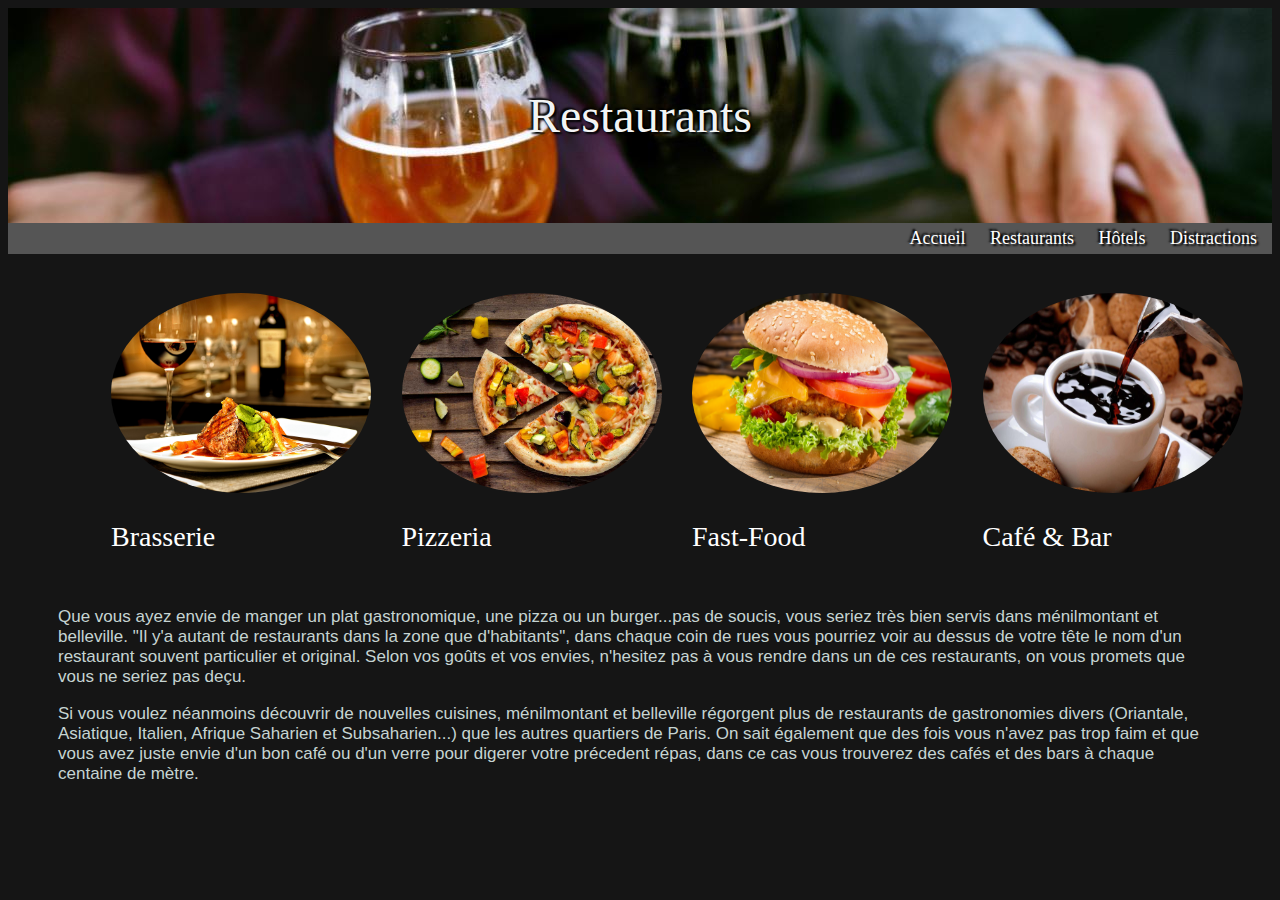
<file: Page_web/resto.html>
<html>
	<head>
		<meta charset="utf-8"/>
		<title>les restaurants pour se régaler</title>
		<link rel="stylesheet" type="text/css" title="design" href="../CSS/design.css"/>
    <head>
	<body>

		<!--En tête de page-->

		<header>
			<div style="background-image: url('../Image/resto.jpg');">
				<br><br>
				
				<font size="+4">Restaurants</font>

				<br><br><br>

		<!--Menu Principal-->

				<font size="+1"> 

					<ul class="nav"><!--
	-->		
						<li><a href="index.htm"><font color=white>Accueil</font></a></li><!--
	-->
						<li><a href="resto.html" ><font color=white>Restaurants</font></a></li><!--
	-->
	            		<li><a href="hotel.html"><font color=white>Hôtels</font></a></li><!--
	-->
	            		<li><a href="distraction.html"><font color=white>Distractions</font></a></li><!--
	-->	
					</ul>

				</font>
			</div>
		</header>
							
		<br><br>

		<!--Menu Restaurant avec les images-->

		<table class="tabl_resto">

			<tr>

				<td>   
					<a href="brasserie.html"><img src="../Image/brasserie.jpg"/><br><h3>Brasserie</h3></a>
		 	    </td>	

		 		<td>
					<a href="Pizzeria.html"><img src="../Image/pizzeria.jpg" /><br><h3>Pizzeria</h3></a>
				</td>

				<td>
					<a href="fastfood.html"><img src="../Image/food.jpg" /><br><h3>Fast-Food</h3></a>
				</td>
	
				<td >
					<a href="cafe.html"><img src="../Image/cafes.jpg"/><br><h3>Café & Bar</h3></a>	
		 		</td>
		 		
			</tr>

		</table>

		<!--Contenu texte de la page-->

		<h4>
			<p>Que vous ayez envie de manger un plat gastronomique, une pizza ou un burger...pas de soucis, vous seriez très bien servis dans ménilmontant et belleville. "Il y'a autant de restaurants dans la zone que d'habitants", dans chaque coin de rues vous pourriez voir au dessus de votre tête le nom d'un restaurant souvent particulier et original. Selon vos goûts et vos envies, n'hesitez pas à vous rendre dans un de ces restaurants, on vous promets que vous ne seriez pas deçu.</p>
			<p>Si vous voulez néanmoins découvrir de nouvelles cuisines, ménilmontant et belleville régorgent plus de restaurants de gastronomies divers (Oriantale, Asiatique, Italien, Afrique Saharien et Subsaharien...) que les autres quartiers de Paris. On sait également que des fois vous n'avez pas trop faim et que vous avez juste envie d'un bon café ou d'un verre pour digerer votre précedent répas, dans ce cas vous trouverez des cafés et des bars à chaque centaine de mètre.</p>
		</h4>
	</body>
</html>
</file>
<file: CSS/design.css>
body
{
	 background-color:#151515;
	 color: white;
}


/* Mise en forme de l'en-tête */
header
 {
	 text-align: center;
	 text-shadow: 2px 2px 2px black, -2px -2px 2px black;
	 color : #F2F4F4;
	 font-size: 35px;
	 font-family: "ravie", serif;
	 font-weight: normal;
	 text-align: center;
 }



/* Mise en forme des noms de lieux */
h2
 {
	 font-size: 40px;
	 color:white;
	 font-family: "rockwell", serif;
	 padding-left: 50px;
 } 


/* Mise en forme des élements de menus de navigation avec les images */
 h3
 {
	 font-size: 28px;
	 color: white;
	 font-family: "rockwell", serif;
	 font-weight: normal;
	 text-overflow: hidden;
}

h3:hover {
	color: orange;
}


/* Mise en forme contenu texte */
 h4
 {
	  font-size: 17px;
	  padding-left: 50px;
	  padding-right: 50px;
	  font-family: "arial", serif;
	  font-weight: normal;
	  color: #C6D4D2;
 }


/* Mise en forme des cordonnées des lieux */
h6 
{
	font-size: 15px;
	color:white;
	padding-left: 50px;
	padding-right: 100px;
	font-family: "arial", serif;
	font-weight: normal;
	font-style : italic;
	transition: .3s;
}

 h6 a:hover{
 	text-decoration: underline;

 }

a
{
	text-decoration: none;
}


/* Mise en forme bouton d'accueil au pied de page */
footer
{
 	padding-right: 20;
 	text-align: right;
 	padding-bottom: 10px;
}


footer img
{
	width: 50;
	height: 50;
	border-radius: 50%;
}

img 
{
	width: 350px; 
	height: 245px;
	border-radius: 50%; 
	transition: 0.4s ; 
}


/* Mise en forme de la barre de navigation */
.nav 
{
	padding:5px;
    margin: 0;
	text-align: right;
	font-family: "calibri", serif;
	background-color: #555555;
	font-weight: normal;
	overflow: hidden;

}

.nav li 
{
	display: inline;
}

.nav a
{
	padding: 10;
}

.nav li a:hover 
{
	background-color: #151515;
}


/* Mise en forme du tableau pour le menu de navigation avec image dans la page d'accueil */

.tabl_accueil 
{
	width: 100%;
	padding-left: 100;
}

.tabl_accueil img 
{
	width: 350px; 
	height: 245px;
	border-radius: 50%; 
	transition: 0.4s ; 
}

.tabl_accueil img:hover
 {
 	border-radius: 10%; 
   transform: scale(1.2);
}


/* Mise en forme du tableau pour le menu de navigation avec image dans la page "Restaurant" */

.tabl_resto 
{
	width: 100%;
	padding-left: 100;
}

.tabl_resto img
{
	width: 260; 
	height: 200;
	border-radius: 50%; 
	transition: 0.4s; 
}

.tabl_resto img:hover 
{
  border-radius: 10%; 
  transform: scale(1.2);
}

/* Mise en forme de tableaux pour la disposition entre la description des lieux et leurs images */

.tabl_lieu 
{
	width: 100%;
   	padding-left: 50;
   	padding-right: 100;

}

.tabl_lieu img 
{
	width: 450; 
	height: 280;
	transition: 0.4s;
	border-radius: 5%;
}

.tabl_lieu img:hover
{
	 transform: scale(1.3);
}


/* Mise en forme de tableaux pour la disposition entre les cordonnées des lieux et les tableaux horaires */

.tabl_lieu2 
{
	width: 100%;
   	padding-left: 50;
   	padding-right: 47%;
	
}


/* Mise en forme des tableaux d'horaires */

.tabl_horaire
{
   border:1px solid #151515;
   text-align: center;
   font-style : italic;
}

.tabl_horaire td{
	
	border:1px solid #151515;
	background-color: #626464;
}


/* Mise en forme de tableaux pour la disposition des cordonnées d'hôtels */

.tabl_hotel 
{
	width: 100%;
   	padding-left: 50;
   	padding-right: 35%;
}

/* Mise en forme de tableaux pour la disposition des formulaires "Enquête" */

.tabl_formu 
{
	color: black;
	width: 100%;
	padding-left: 100;
}

.tabl_formu 
{
	color: black;
	width: 100%;
	padding-left: 80;
}


/* Les lignes qui suivent concernes la mise en forme et le design des formulaires */

legend
{
    background-color: grey;
    color: white ;
    font-weight:bold;
    padding: 4px;
    text-align: center;
    width: 100%;
}

input 
{
  margin-left: 10px;
}

textarea
{
  margin-left: 10px;
}


form
{
	color: black;
	padding:10px;
}

label
{
	margin-left: 15px;
	font-weight:bold;
	width: 100px;
	
}

fieldset {
		background-color:orange;
}
</file>
